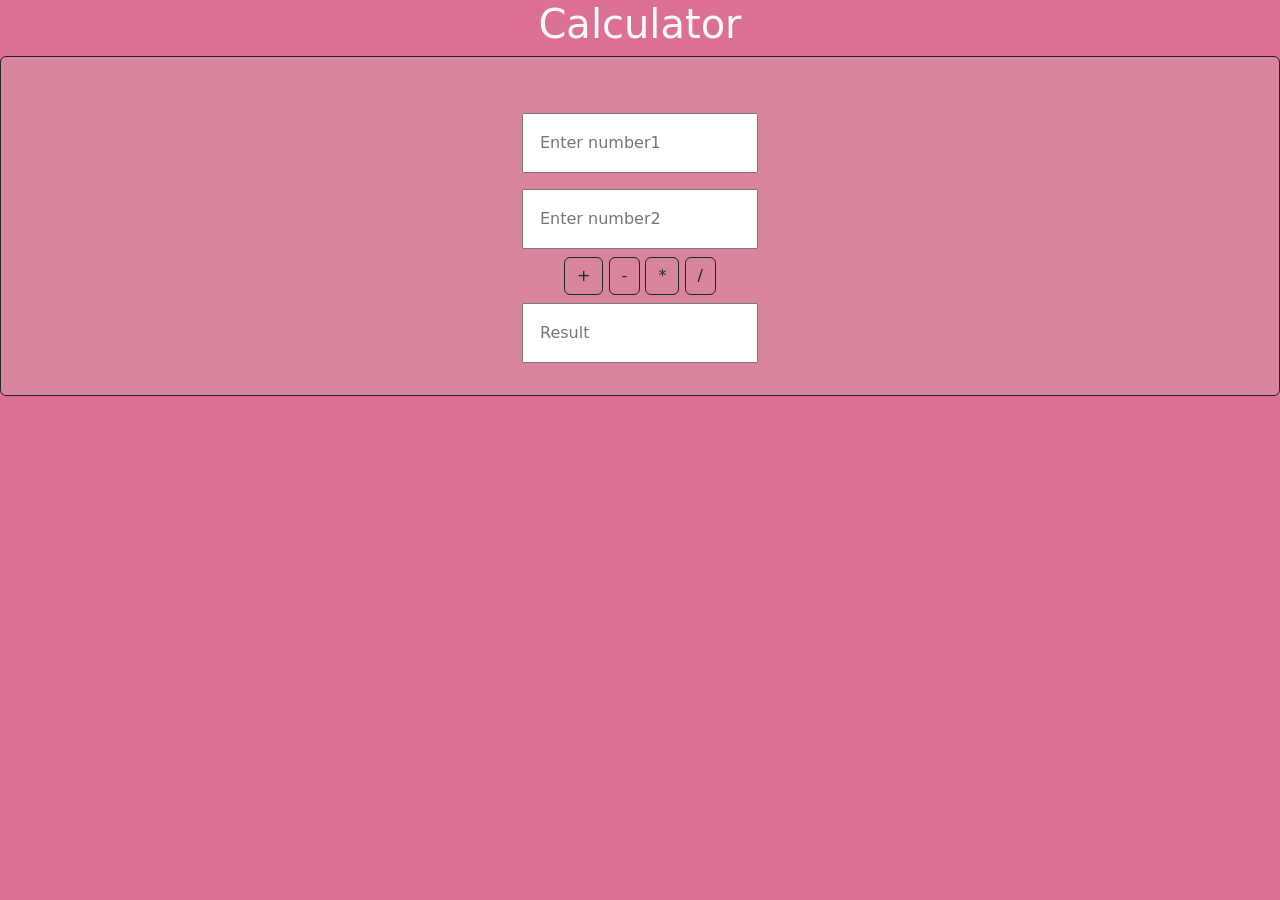
<file: Calculator/index.html>
<!DOCTYPE html>
<html lang="en">
    <head>
        <meta charset="UTF-8">
        <meta name="viewport" content="width=device-width, initial-scale=1.0">
        <title>Calculator</title>
        <link rel="stylesheet"
            href="https://cdn.jsdelivr.net/npm/bootstrap@5.3.8/dist/css/bootstrap.min.css">
    </head>
    <body style="background-color: palevioletred;">
        <h1
            class="text-center text-light">Calculator</h1>
        <div class="card card-body text-center p-4 border-dark pt-5" style="background-color: rgba(209, 159, 168, 0.421);">
            <div class="p-2">
                <input class="p-3" type="number" name="num1" id="num1"
                    placeholder="Enter number1">

            </div>

            <div class="p-2">

                <input class="p-3" type="number" name="num2" id="num2"
                    placeholder="Enter number2">
            </div>
            <div>
                <button onclick="plus()" class="btn btn-outline-dark"
                    type="submit" id="Plus">+</button>
                <button onclick="minus()" class="btn btn-outline-dark"
                    type="submit" id="sub">-</button>
                <button onclick="multi()" class="btn btn-outline-dark"
                    type="submit" id="mul">*</button>
                <button onclick="Division()"
                    class="btn btn-outline-dark" type="submit"
                    id="div">/</button>
            </div>
            <div class="p-2">

                <input class="p-3" type="number" name="output" id="output"
                    placeholder="Result">
            </div>
        </div>

        <script>
            
            
            
            
            
            function plus() {
                let num1 = parseFloat(document.getElementById("num1").value);
                let num2 = parseFloat(document.getElementById("num2").value);
                console.log(num1);
                console.log(num2);
                console.log(num1+num2);
                document.getElementById('output').value = num1 + num2;
            }

            function minus() {
                let num1 = parseFloat(document.getElementById("num1").value);
                let num2 = parseFloat(document.getElementById("num2").value);
                console.log(num1);
                console.log(num2);
                console.log(num1-num2);
                document.getElementById('output').value = num1 - num2;
            }
            function multi() {
                let num1 = parseFloat(document.getElementById("num1").value);
                let num2 = parseFloat(document.getElementById("num2").value);
                console.log(num1);
                console.log(num2);
                console.log(num1*num2);
                document.getElementById('output').value = num1 * num2;
            }
            function Division() {
                let num1 = parseFloat(document.getElementById("num1").value);
                let num2 = parseFloat(document.getElementById("num2").value);
                console.log(num1);
                console.log(num2);
                console.log(num1/num2);
                document.getElementById('output').value = num1 / num2;  
            }
            
        </script>
    </body>
</html>
</file>
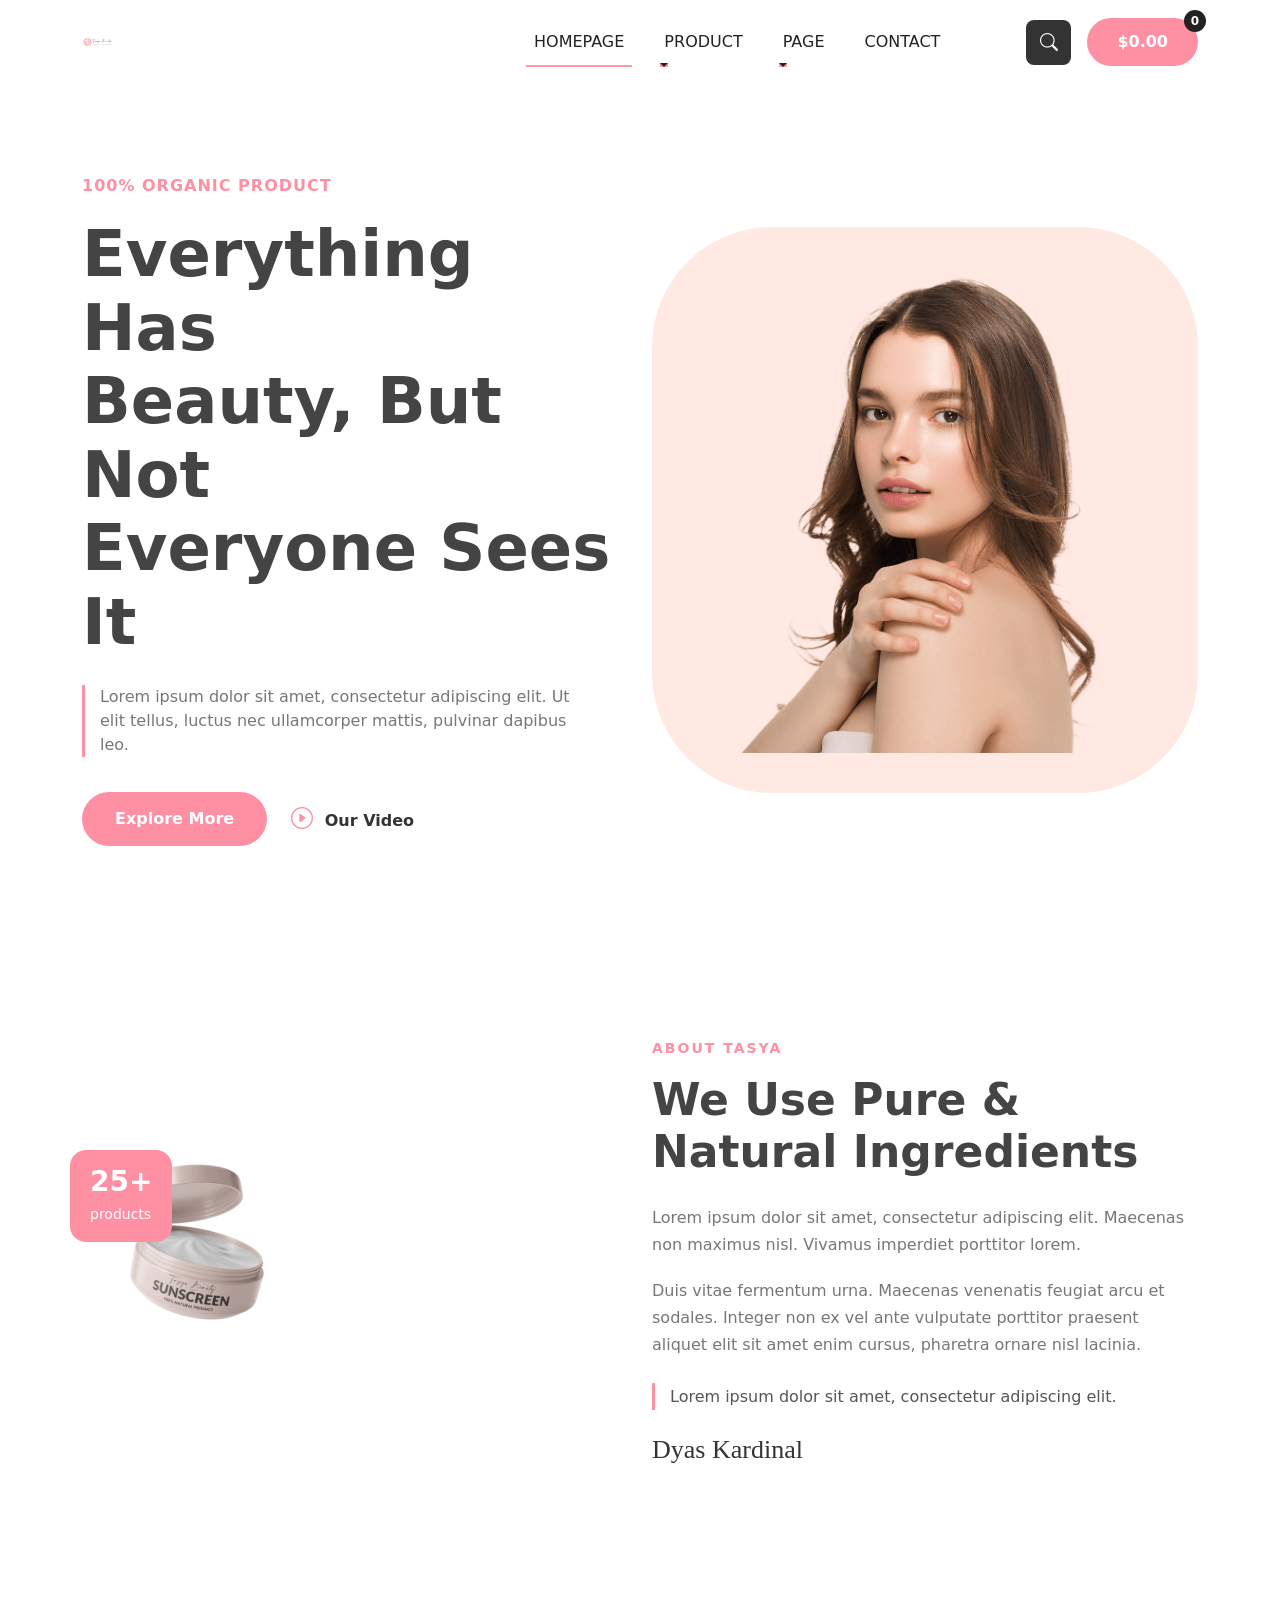
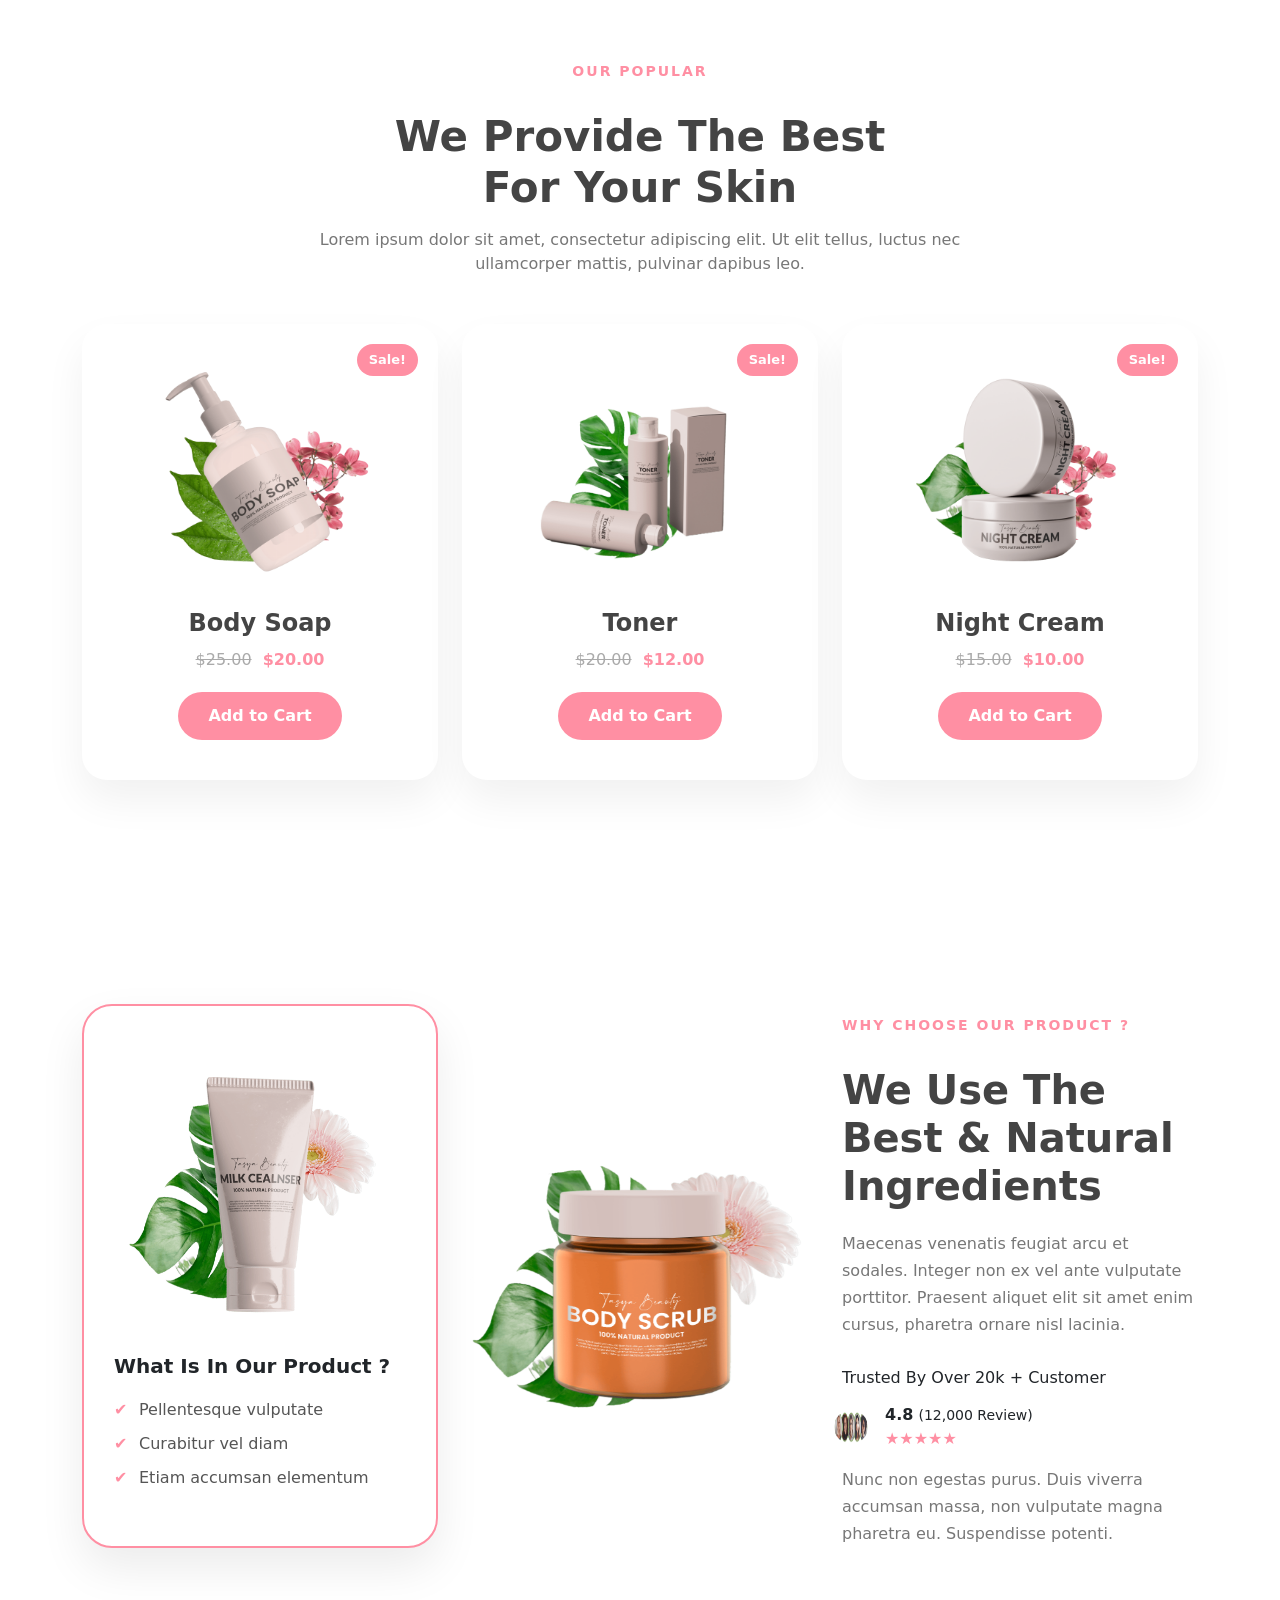
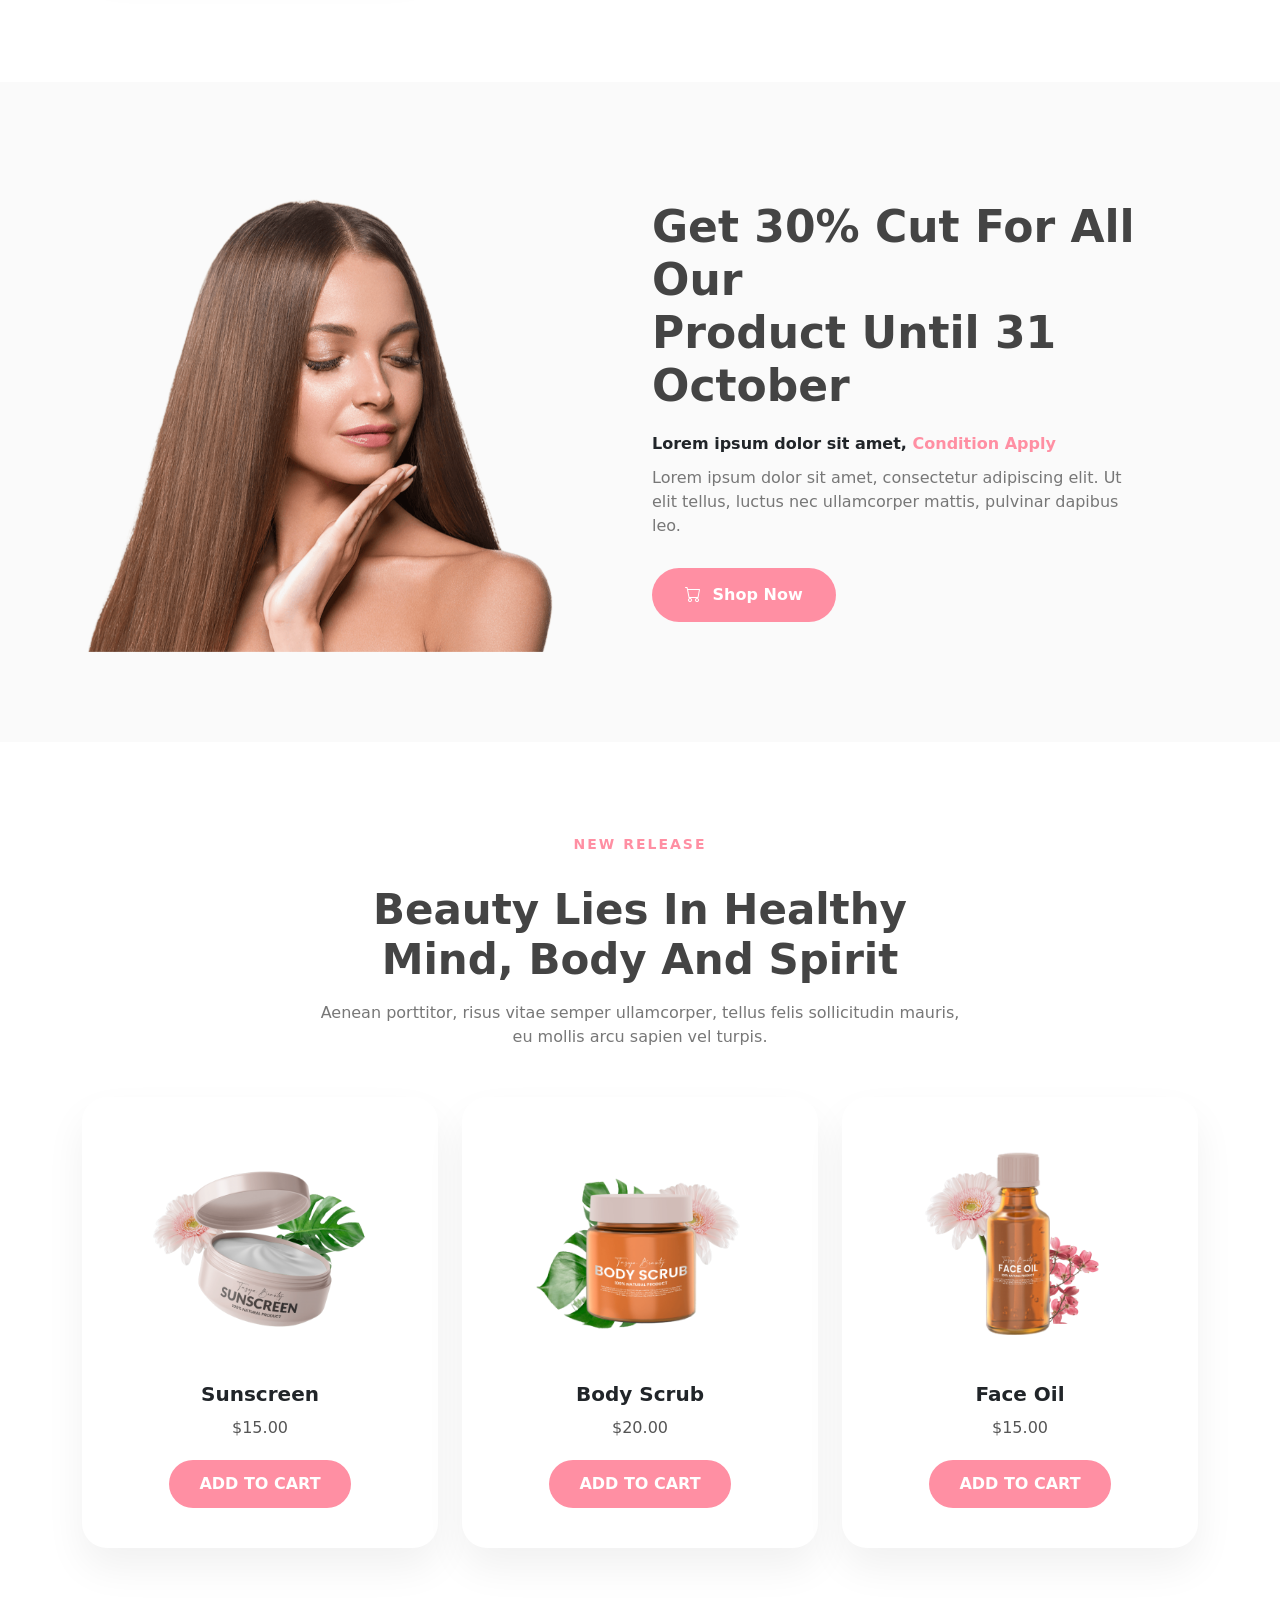
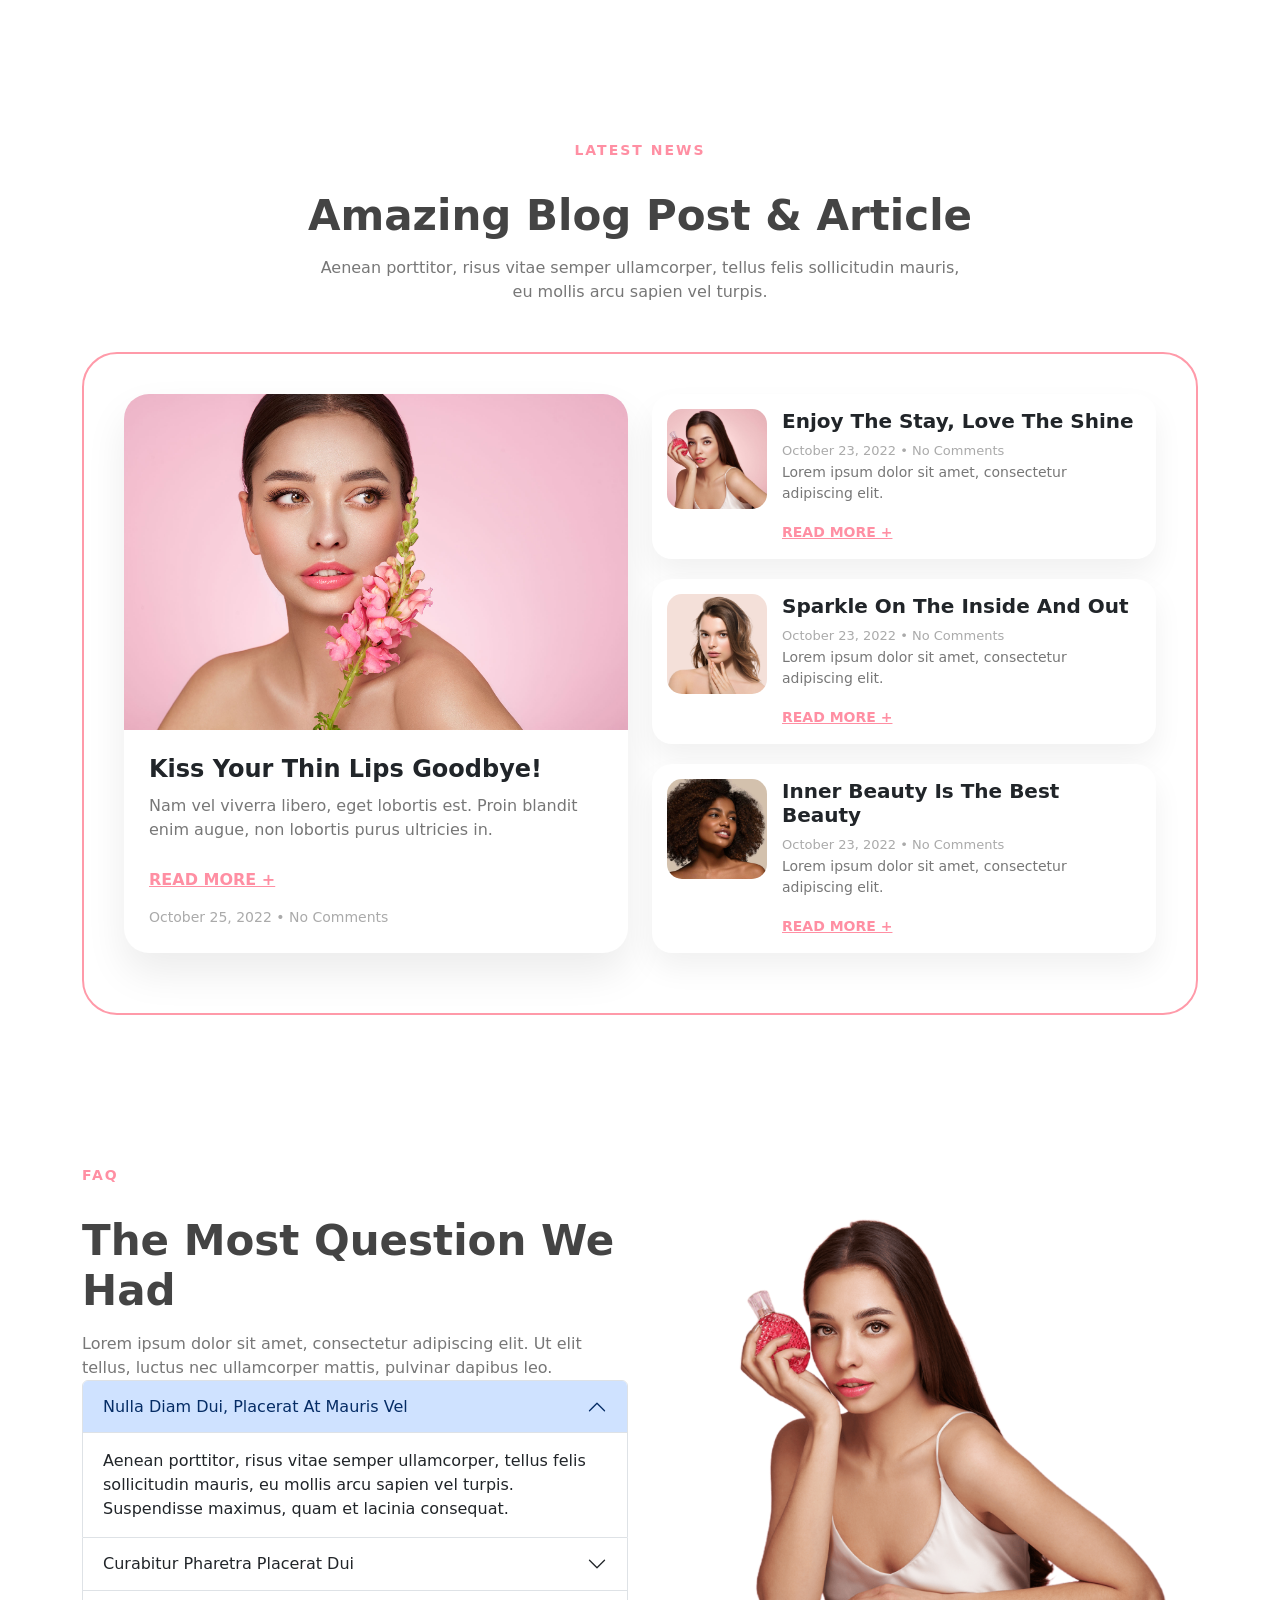
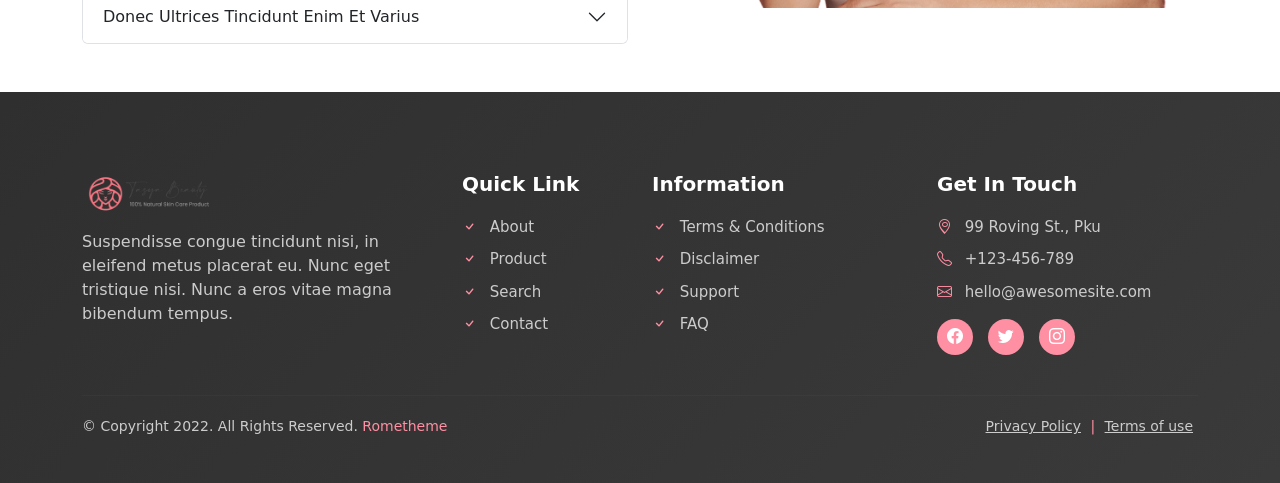
<file: SkinCare_project/index.html>
<!DOCTYPE html>
<html lang="en">
    <head>
        <meta charset="UTF-8">
        <title>Navbar</title>

        <link
            href="https://cdn.jsdelivr.net/npm/bootstrap@5.3.2/dist/css/bootstrap.min.css"
            rel="stylesheet">

        <link
            href="https://cdn.jsdelivr.net/npm/bootstrap-icons/font/bootstrap-icons.css"
            rel="stylesheet">

        <link rel="stylesheet" href="./assests/CSS/style.css">
    </head>

    <body>

        <nav class="navbar navbar-expand-lg custom-navbar">
            <div class="container">

               
                <a class="navbar-brand d-flex align-items-center" href="#">
                    <img src="./assests/Images/logo.png" alt="Logo"
                        class="logo">
                    <!-- <span class="brand-text ms-2">Tayra Beauty</span> -->
                </a>

                
                <button class="navbar-toggler" type="button"
                    data-bs-toggle="collapse" data-bs-target="#navbarNav">
                    <span class="navbar-toggler-icon"></span>
                </button>

                
                <div class="collapse navbar-collapse justify-content-center"
                    id="navbarNav">
                    <ul class="navbar-nav gap-4">
                        <li class="nav-item"><a class="nav-link active"
                                href="#">Homepage</a></li>
                        <li class="nav-item dropdown">
                            <a class="nav-link dropdown-toggle" href="#"
                                data-bs-toggle="dropdown">Product</a>
                            <ul class="dropdown-menu">
                                <li><a class="dropdown-item" href="product.html">PRODUCT
                                        </a></li>
                                <li><a class="dropdown-item" href="#">SINGLE PRODUCT
                                        </a></li>
                            </ul>
                        </li>
                        <li class="nav-item dropdown">
                            <a class="nav-link dropdown-toggle" href="#"
                                data-bs-toggle="dropdown">Page</a>
                            <ul class="dropdown-menu">
                                <li><a class="dropdown-item"
                                        href="#">About</a></li>
                                        <li><a class="dropdown-item"
                                        href="#">FAQ</a></li>
                                <li><a class="dropdown-item"
                                        href="#">Blog</a></li>
                                        <li><a class="dropdown-item"
                                        href="#">SINGLE POST</a></li>
                                        <li><a class="dropdown-item"
                                        href="#">404</a></li>
                            </ul>
                        </li>
                        <li class="nav-item"><a class="nav-link"
                                href="#">Contact</a></li>
                    </ul>
                </div>

               
                <div class="d-flex align-items-center gap-3">
                    <button class="icon-btn">
                        <i class="bi bi-search"></i>
                    </button>
                    <button class="cart-btn">
                        $0.00
                        <span class="cart-count">0</span>
                    </button>
                </div>

            </div>
        </nav>

        <section class="hero-section">
            <div class="container">
                <div class="row align-items-center">

                    
                    <div class="col-lg-6 hero-content">
                        <span class="organic-tag">100% ORGANIC PRODUCT</span>

                        <h1 class="hero-title">
                            Everything Has<br>
                            Beauty, But Not<br>
                            Everyone Sees<br>
                            It
                        </h1>

                        <p class="hero-text">
                            Lorem ipsum dolor sit amet, consectetur adipiscing
                            elit. Ut elit tellus,
                            luctus nec ullamcorper mattis, pulvinar dapibus leo.
                        </p>

                        <div
                            class="hero-buttons d-flex align-items-center gap-4">
                            <a href="#" class="btn explore-btn">Explore More</a>
                            <a href="#" class="video-link">
                                <i class="bi bi-play-circle"></i> Our Video
                            </a>
                        </div>
                    </div>

                    
                    <div class="col-lg-6 text-center hero-image">
                        <div class="image-bg">
                            <img
                                src="./assests/Images/young-girl-with-care-beautiful-healthy-clean-skin-2022-01-28-11-47-22-utc.png" loading="lazy"
                                alt="Beauty Model" class="img-fluid">
                        </div>
                    </div>

                </div>
            </div>
        </section>

        <section class="about-section">
            <div class="container">
                <div class="row align-items-center">

                    
                    <div class="col-lg-6 about-image">
                        <span
                            class="badge-box">25+<br><small>products</small></span>
                        <img src="./assests/Images/PrdSunscreenfront.png"
                            alt="Product" class="img-fluid product-img">
                    </div>

                    
                    <div class="col-lg-6 about-content">
                        <span class="section-tag">ABOUT TASYA</span>

                        <h2 class="about-title">
                            We Use Pure & Natural Ingredients
                        </h2>

                        <p>
                            Lorem ipsum dolor sit amet, consectetur adipiscing
                            elit. Maecenas non
                            maximus nisl. Vivamus imperdiet porttitor lorem.
                        </p>

                        <p>
                            Duis vitae fermentum urna. Maecenas venenatis
                            feugiat arcu et sodales.
                            Integer non ex vel ante vulputate porttitor praesent
                            aliquet elit sit
                            amet enim cursus, pharetra ornare nisl lacinia.
                        </p>

                        <div class="quote-box">
                            <span></span>
                            <p>Lorem ipsum dolor sit amet, consectetur
                                adipiscing elit.</p>
                        </div>

                        <div class="signature">Dyas Kardinal</div>
                    </div>

                </div>
            </div>
        </section>

        <section class="product-section">
            <div class="container text-center">

                <span class="section-tag">OUR POPULAR</span>
                <h2 class="section-title">We Provide The Best<br>For Your
                    Skin</h2>
                <p class="section-desc">
                    Lorem ipsum dolor sit amet, consectetur adipiscing elit. Ut
                    elit tellus,
                    luctus nec ullamcorper mattis, pulvinar dapibus leo.
                </p>

                <div class="row mt-5">

                   
                    <div class="col-lg-4 col-md-6 mb-4">
                        <div class="product-card">
                            <span class="sale-badge">Sale!</span>
                            <img src="./assests/Images/product1.png"
                                alt="Body Soap"
                                class="product-img">
                            <h4>Body Soap</h4>
                            <p class="price">
                                <del>$25.00</del> <span>$20.00</span>
                            </p>
                            <a href="#" class="btn cart-btn">Add to Cart</a>
                        </div>
                    </div>

                   
                    <div class="col-lg-4 col-md-6 mb-4">
                        <div class="product-card">
                            <span class="sale-badge">Sale!</span>
                            <img src="./assests/Images/product2.png" alt="Toner"
                                class="product-img">
                            <h4>Toner</h4>
                            <p class="price">
                                <del>$20.00</del> <span>$12.00</span>
                            </p>
                            <a href="#" class="btn cart-btn">Add to Cart</a>
                        </div>
                    </div>

                  
                    <div class="col-lg-4 col-md-6 mb-4">
                        <div class="product-card">
                            <span class="sale-badge">Sale!</span>
                            <img src="./assests/Images/product3.png"
                                alt="Night Cream"
                                class="product-img">
                            <h4>Night Cream</h4>
                            <p class="price">
                                <del>$15.00</del> <span>$10.00</span>
                            </p>
                            <a href="#" class="btn cart-btn">Add to Cart</a>
                        </div>
                    </div>

                </div>
            </div>
        </section>

        <section class="choose-section">
            <div class="container">
                <div class="row align-items-center">

                    <!-- Left Card -->
                    <div class="col-lg-4 mb-4 choose-card">
                        <div class="ingredient-card">
                            <img src="./assests/Images/PrdMilk-Cleanser.png"
                                alt="Milk Cleanser" class="img-fluid mb-3">

                            <h5>What Is In Our Product ?</h5>

                            <ul class="ingredient-list">
                                <li>Pellentesque vulputate</li>
                                <li>Curabitur vel diam</li>
                                <li>Etiam accumsan elementum</li>
                            </ul>
                        </div>
                    </div>

                    <!-- Middle Product -->
                    <div class="col-lg-4 text-center mb-4 product-center">
                        <img src="./assests/Images/PrdBody-Scrub.png"
                            alt="Body Scrub" class="img-fluid main-product">
                    </div>

                    <!-- Right Content -->
                    <div class="col-lg-4 choose-content">
                        <span class="section-tag">WHY CHOOSE OUR PRODUCT
                            ?</span>

                        <h2 class="choose-title">
                            We Use The Best & Natural Ingredients
                        </h2>

                        <p>
                            Maecenas venenatis feugiat arcu et sodales. Integer
                            non ex vel ante
                            vulputate porttitor. Praesent aliquet elit sit amet
                            enim cursus,
                            pharetra ornare nisl lacinia.
                        </p>

                        <div class="trust-box">
                            <h6>Trusted By Over 20k + Customer</h6>

                            <div class="trust-row">
                                <div class="avatars">
                                    <img src="./assests/Images/Costumer1.png">
                                    <!-- <img src="user2.jpg">
              <img src="user3.jpg">
              <img src="user4.jpg">
              <img src="user5.jpg"> -->
                                </div>

                                <div class="rating">
                                    <span>4.8</span>
                                    <small>(12,000 Review)</small>
                                    <div class="stars">★★★★★</div>
                                </div>
                            </div>

                            <p class="trust-text">
                                Nunc non egestas purus. Duis viverra accumsan
                                massa, non vulputate
                                magna pharetra eu. Suspendisse potenti.
                            </p>
                        </div>

                    </div>

                </div>
            </div>
        </section>

        <section class="offer-section">
            <div class="container">
                <div class="row align-items-center">

                   
                    <div class="col-lg-6 offer-image">
                        <img src="./assests/Images/offer_sec-model.png"
                            alt="Offer Model" class="img-fluid">
                    </div>

                
                    <div class="col-lg-6 offer-content">
                        <h2 class="offer-title">
                            Get 30% Cut For All Our<br>
                            Product Until 31 October
                        </h2>

                        <p class="offer-note">
                            Lorem ipsum dolor sit amet, <span>Condition
                                Apply</span>
                        </p>

                        <p class="offer-text">
                            Lorem ipsum dolor sit amet, consectetur adipiscing
                            elit. Ut elit tellus,
                            luctus nec ullamcorper mattis, pulvinar dapibus leo.
                        </p>

                        <a href="#" class="btn offer-btn">
                            <i class="bi bi-cart"></i> Shop Now
                        </a>
                    </div>

                </div>
            </div>
        </section>

        <section class="product-section">
            <div class="container">

              
                <div class="text-center mb-5">
                    <span class="section-tag">NEW RELEASE</span>
                    <h2 class="section-title">
                        Beauty Lies In Healthy<br>
                        Mind, Body And Spirit
                    </h2>
                    <p class="section-desc">
                        Aenean porttitor, risus vitae semper ullamcorper, tellus
                        felis sollicitudin mauris,
                        eu mollis arcu sapien vel turpis.
                    </p>
                </div>

               
                <div class="row justify-content-center g-4">

                   
                    <div class="col-lg-4 col-md-6">
                        <div class="product-card">
                            <img src="./assests/Images/PrdSunscreen-300x300.png"
                                class="img-fluid product-img" alt>
                            <h5>Sunscreen</h5>
                            <p class="price">$15.00</p>
                            <a href="#" class="btn cart-btn">ADD TO CART</a>
                        </div>
                    </div>

                    <div class="col-lg-4 col-md-6">
                        <div class="product-card">
                            <img src="./assests/Images/PrdBody-Scrub (1).png"
                                class="img-fluid product-img" alt>
                            <h5>Body Scrub</h5>
                            <p class="price">$20.00</p>
                            <a href="#" class="btn cart-btn">ADD TO CART</a>
                        </div>
                    </div>

                    <div class="col-lg-4 col-md-6">
                        <div class="product-card">
                            <img src="./assests/Images/PrdFace-Oil-300x300.png"
                                class="img-fluid product-img" alt>

                            <h5>Face Oil</h5>
                            <p class="price">$15.00</p>
                            <a href="#" class="btn cart-btn">ADD TO CART</a>
                        </div>
                    </div>

                </div>
            </div>
        </section>

        <section class="blog-section">
            <div class="container">

               
                <div class="text-center mb-5">
                    <span class="section-tag">LATEST NEWS</span>
                    <h2 class="section-title">Amazing Blog Post & Article</h2>
                    <p class="section-desc">
                        Aenean porttitor, risus vitae semper ullamcorper, tellus
                        felis sollicitudin mauris,
                        eu mollis arcu sapien vel turpis.
                    </p>
                </div>

                
                <div class="blog-wrapper">

                    <div class="row g-4 align-items-stretch">

                       
                        <div class="col-lg-6">
                            <div class="main-blog">
                                <img src="./assests/Images/news_sec_model1.jpg"
                                    class="img-fluid" alt>
                                <div class="blog-content">
                                    <h4>Kiss Your Thin Lips Goodbye!</h4>
                                    <p>
                                        Nam vel viverra libero, eget lobortis
                                        est. Proin blandit enim augue,
                                        non lobortis purus ultricies in.
                                    </p>
                                    <a href="#">READ MORE +</a>
                                    <div class="blog-meta">
                                        October 25, 2022 • No Comments
                                    </div>
                                </div>
                            </div>
                        </div>

                     
                        <div class="col-lg-6">

                            <div class="side-blog">
                                <img src="./assests/Images/news_sec_model2.jpg"
                                    alt>
                                <div>
                                    <h5>Enjoy The Stay, Love The Shine</h5>
                                    <span>October 23, 2022 • No Comments</span>
                                    <p>Lorem ipsum dolor sit amet, consectetur
                                        adipiscing elit.</p>
                                    <a href="#">READ MORE +</a>
                                </div>
                            </div>

                            <div class="side-blog">
                                <img src="./assests/Images/news_sec_model3.jpg"
                                    alt>
                                <div>
                                    <h5>Sparkle On The Inside And Out</h5>
                                    <span>October 23, 2022 • No Comments</span>
                                    <p>Lorem ipsum dolor sit amet, consectetur
                                        adipiscing elit.</p>
                                    <a href="#">READ MORE +</a>
                                </div>
                            </div>

                            <div class="side-blog">
                                <img src="./assests/Images/news_sec_model4.jpg" loading="lazy"
                                    alt>
                                <div>
                                    <h5>Inner Beauty Is The Best Beauty</h5>
                                    <span>October 23, 2022 • No Comments</span>
                                    <p>Lorem ipsum dolor sit amet, consectetur
                                        adipiscing elit.</p>
                                    <a href="#">READ MORE +</a>
                                </div>
                            </div>

                        </div>

                    </div>

                </div>
            </div>
        </section>

        <section class="faq-section p-5">
            <div class="container">
                <div class="row align-items-center">

                  
                    <div class="col-lg-6">
                        <span class="section-tag">FAQ</span>
                        <h2 class="section-title">The Most Question We Had</h2>
                        <p class="section-desc">
                            Lorem ipsum dolor sit amet, consectetur adipiscing
                            elit. Ut elit tellus,
                            luctus nec ullamcorper mattis, pulvinar dapibus leo.
                        </p>

                      
                        <div class="accordion faq-accordion" id="faqAccordion">

                            <div class="accordion-item">
                                <h2 class="accordion-header">
                                    <button class="accordion-button"
                                        type="button"
                                        data-bs-toggle="collapse"
                                        data-bs-target="#faq1">
                                        Nulla Diam Dui, Placerat At Mauris Vel
                                    </button>
                                </h2>
                                <div id="faq1"
                                    class="accordion-collapse collapse show">
                                    <div class="accordion-body">
                                        Aenean porttitor, risus vitae semper
                                        ullamcorper, tellus felis
                                        sollicitudin mauris, eu mollis arcu
                                        sapien vel turpis.
                                        Suspendisse maximus, quam et lacinia
                                        consequat.
                                    </div>
                                </div>
                            </div>

                            <div class="accordion-item">
                                <h2 class="accordion-header">
                                    <button class="accordion-button collapsed"
                                        type="button"
                                        data-bs-toggle="collapse"
                                        data-bs-target="#faq2">
                                        Curabitur Pharetra Placerat Dui
                                    </button>
                                </h2>
                                <div id="faq2"
                                    class="accordion-collapse collapse">
                                    <div class="accordion-body">
                                        Suspendisse maximus, quam et lacinia
                                        consequat, sapien turpis
                                        accumsan tellus, non efficitur sem dui
                                        sit amet sem.
                                    </div>
                                </div>
                            </div>

                            <div class="accordion-item">
                                <h2 class="accordion-header">
                                    <button class="accordion-button collapsed"
                                        type="button"
                                        data-bs-toggle="collapse"
                                        data-bs-target="#faq3">
                                        Donec Ultrices Tincidunt Enim Et Varius
                                    </button>
                                </h2>
                                <div id="faq3"
                                    class="accordion-collapse collapse">
                                    <div class="accordion-body">
                                        Phasellus lobortis lacus non sapien
                                        efficitur, sed gravida
                                        sapien facilisis.
                                    </div>
                                </div>
                            </div>

                        </div>
                    </div>

                 
                    <div class="col-lg-6 text-center mt-5 mt-lg-0">
                        <div class="faq-image">
                            <img src="./assests/Images/faq_model.png"
                                alt="FAQ Model" class="img-fluid">
                        </div>
                    </div>

                </div>
            </div>
        </section>

        <footer class="footer">
            <div class="container">
                <div class="row gy-4">

                 
                    <div class="col-lg-4 col-md-6">
                        <div class="footer-brand">
                            <img src="./assests/Images/logo.png" alt="Tasya Beauty"
                                class="footer-logo">
                            <p>
                                Suspendisse congue tincidunt nisi, in eleifend
                                metus placerat eu.
                                Nunc eget tristique nisi. Nunc a eros vitae
                                magna bibendum tempus.
                            </p>
                        </div>
                    </div>

                   
                    <div class="col-lg-2 col-md-6">
                        <h5 class="footer-title">Quick Link</h5>
                        <ul class="footer-list">
                            <li><i class="bi bi-check"></i> About</li>
                            <li><i class="bi bi-check"></i> Product</li>
                            <li><i class="bi bi-check"></i> Search</li>
                            <li><i class="bi bi-check"></i> Contact</li>
                        </ul>
                    </div>

                  
                    <div class="col-lg-3 col-md-6">
                        <h5 class="footer-title">Information</h5>
                        <ul class="footer-list">
                            <li><i class="bi bi-check"></i> Terms &
                                Conditions</li>
                            <li><i class="bi bi-check"></i> Disclaimer</li>
                            <li><i class="bi bi-check"></i> Support</li>
                            <li><i class="bi bi-check"></i> FAQ</li>
                        </ul>
                    </div>

                    
                    <div class="col-lg-3 col-md-6">
                        <h5 class="footer-title">Get In Touch</h5>
                        <ul class="footer-contact">
                            <li><i class="bi bi-geo-alt"></i> 99 Roving St.,
                                Pku</li>
                            <li><i class="bi bi-telephone"></i>
                                +123-456-789</li>
                            <li><i class="bi bi-envelope"></i>
                                hello@awesomesite.com</li>
                        </ul>

                        <div class="footer-social">
                            <a href="#"><i class="bi bi-facebook"></i></a>
                            <a href="#"><i class="bi bi-twitter"></i></a>
                            <a href="#"><i class="bi bi-instagram"></i></a>
                        </div>
                    </div>

                </div>

                <hr>

                <div class="footer-bottom">
                    <p>© Copyright 2022. All Rights Reserved.
                        <span>Rometheme</span></p>
                    <div class="footer-policy">
                        <a href="#">Privacy Policy</a>
                        <span>|</span>
                        <a href="#">Terms of use</a>
                    </div>
                </div>
            </div>
        </footer>

        <script
            src="https://cdn.jsdelivr.net/npm/bootstrap@5.3.8/dist/js/bootstrap.bundle.min.js"></script>
    </body>
</html>
</file>
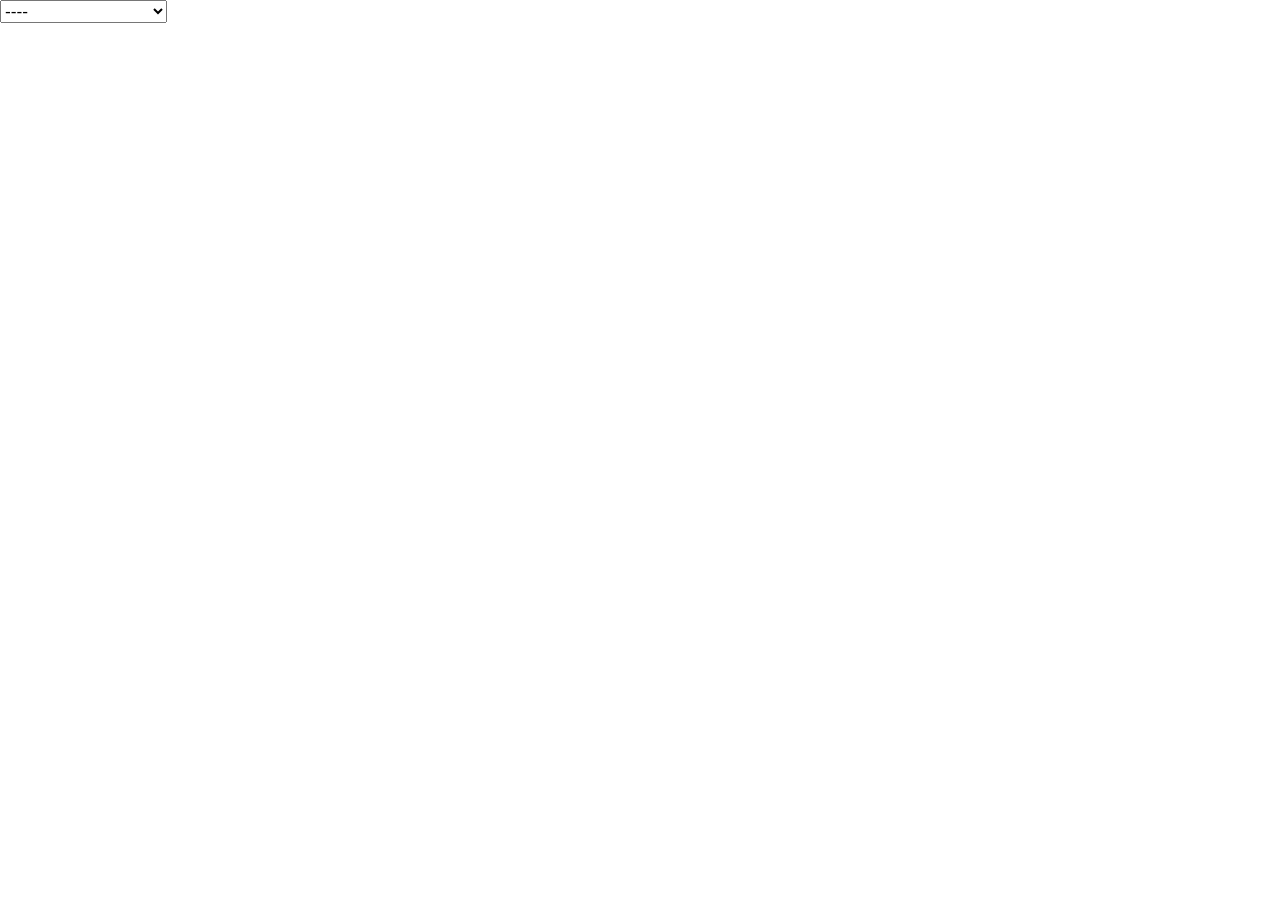
<file: product.html>
<!DOCTYPE html>
<html lang="en">
  <head>
    <meta charset="UTF-8" />
    <meta name="viewport" content="width=device-width, initial-scale=1.0" />
    <title>Promise</title>

    <!-- Bootstrap  -->
    <link
      href="https://cdn.jsdelivr.net/npm/bootstrap@5.3.8/dist/css/bootstrap.min.css"
      rel="stylesheet"
      integrity="sha384-sRIl4kxILFvY47J16cr9ZwB07vP4J8+LH7qKQnuqkuIAvNWLzeN8tE5YBujZqJLB"
      crossorigin="anonymous"
    />
  </head>
  <body>
    <select name="product" id="product" onclick="change()">
      <option value="null">----</option>
      <option value="men's clothing">Men's clothing</option>
      <option value="jewelery">Jwellery</option>
      <option value="electronics">Electronics</option>
      <option value="women's clothing">Women's Clothing</option>
    </select>

    <div id="box"></div>

    <script>
      //   let myPromise = new Promise((resolve, reject) => {
      //     let success = true;

      //     if (success) {
      //       resolve("Operation successful!");
      //     } else {
      //       reject("Something went wrong.");
      //     }
      //   });

      //   console.log(myPromise);

      //   // Consuming the promise
      //   myPromise
      //     .then((result) => console.log(result)) // if resolved
      //     .catch((error) => console.log(error)) // if rejected
      //     .finally(() => console.log("Done")); // always runs

      //   const myPromise = new Promise((resolve, reject) => {
      //     // Simulate an asynchronous operation
      //     setTimeout(() => {
      //       const success = true; // or false for rejection
      //       if (success) {
      //         resolve("Data fetched successfully!"); // Fulfill the promise
      //       } else {
      //         reject("Error fetching data."); // Reject the promise
      //       }
      //     }, 2000);
      //   });

      //   myPromise
      //     .then((data) => {
      //       console.log("Success:", data); // Executed if the promise is fulfilled
      //     })
      //     .catch((error) => {
      //       console.error("Error:", error); // Executed if the promise is rejected
      //     })
      //     .finally(() => {
      //       console.log("Promise settled (either fulfilled or rejected)."); // Always executed
      //     });

      fetch("https://fakestoreapi.com/products")
        .then((response) => response.json())
        // .catch(err => console.log(err))
        .then((data) => {
          console.log(data);
          data.forEach((product) => {
            box.innerHTML += `<div class="card" style="width: 18rem;">
                                        <img src=${product.image} class="card-img-top" alt="...">
                                        <div class="card-body">
                                            <h5 class="card-title">${product.title}</h5>
                                            <p class="card-text">Some quick example text to build on the card title and make up the bulk of the card’s content.</p>
                                            <a href="#" class="btn btn-primary">Go somewhere</a>
                                        </div>
                                    </div>`;
          });
        });

        let product = document.getElementById('product');
        
        function change() {
          console.log(product.value);
          console.log(product);

          
        }

        product.addEventListener("change", () => {
        const category = product.value;

        if (category === "null") {
          box.innerHTML = ""; // hide all when nothing selected
        } else {
          const filtered = allProducts.filter(
            (p) => p.category === category
          );
          displayProducts(filtered);
        }
      });

        
        
    //   function showData() {

    //   }
    </script>

    <!-- BootstrapJs  -->

    <script
      src="https://cdn.jsdelivr.net/npm/bootstrap@5.3.8/dist/js/bootstrap.bundle.min.js"
      integrity="sha384-FKyoEForCGlyvwx9Hj09JcYn3nv7wiPVlz7YYwJrWVcXK/BmnVDxM+D2scQbITxI"
      crossorigin="anonymous"
    ></script>
  </body>
</html>
</file>
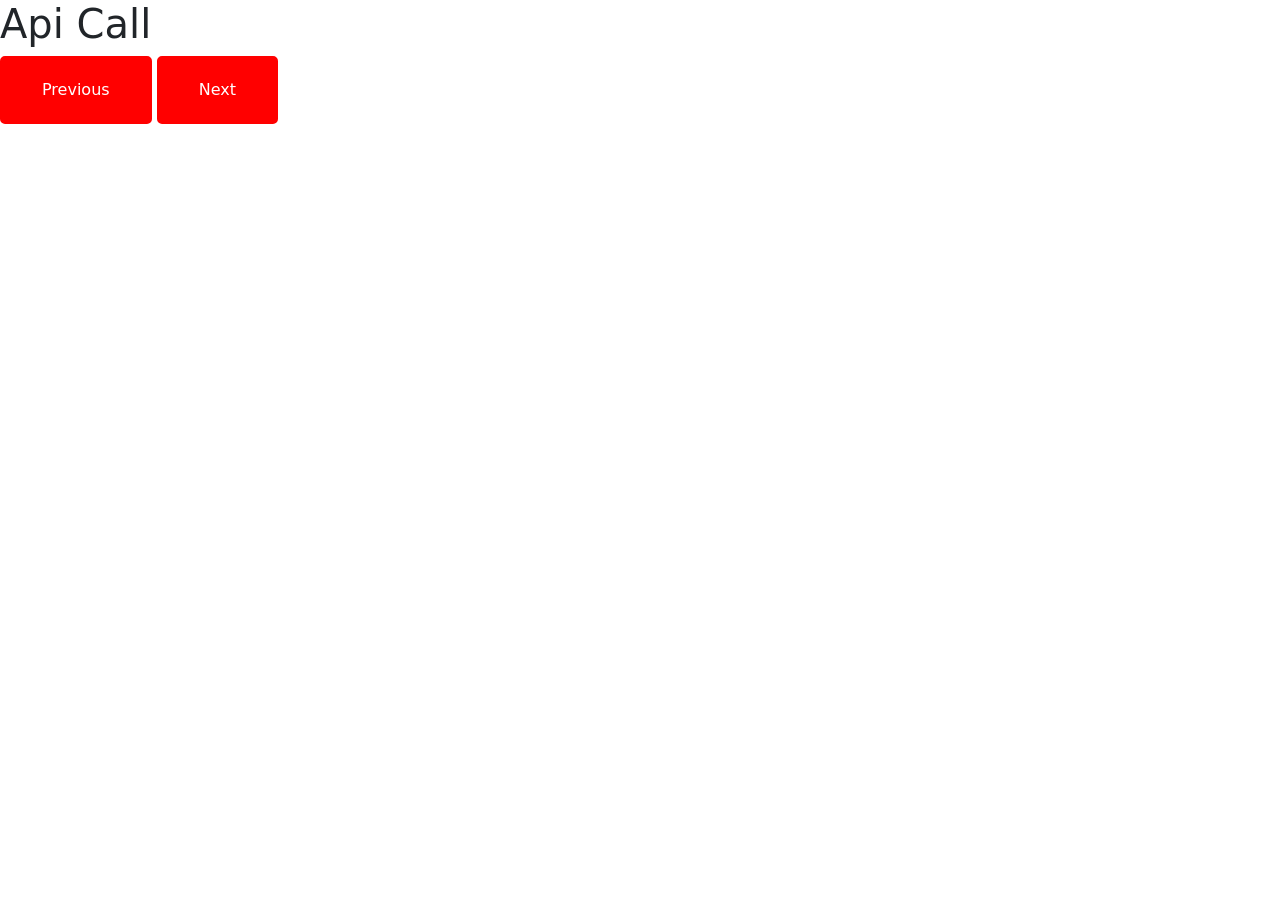
<file: promises.html>
<!DOCTYPE html>
<html lang="en">
  <head>
    <meta charset="UTF-8" />
    <meta name="viewport" content="width=device-width, initial-scale=1.0" />
    <title>APi Call</title>

    <link
      href="https://cdn.jsdelivr.net/npm/bootstrap@5.3.8/dist/css/bootstrap.min.css"
      rel="stylesheet"
      integrity="sha384-sRIl4kxILFvY47J16cr9ZwB07vP4J8+LH7qKQnuqkuIAvNWLzeN8tE5YBujZqJLB"
      crossorigin="anonymous"
    />
    <style>
      button {
        padding: 20px 40px;
        border: 2px solid red;
        background: red;
        color: white;
        border-radius: 5px;
      }
    </style>
  </head>
  <body>
    <h1>Api Call</h1>

    <div id="box"></div>
    <button id="prevBtn">Previous</button>
    <button id="nextBtn">Next</button>

    <script>
      let box = document.getElementById("box");
      let prevBtn = document.getElementById("prevBtn");
      let nextBtn = document.getElementById("nextBtn");

      let products = [];
      let currentIndex = 0;

      fetch("https://fakestoreapi.com/products")
        .then((response) => response.json())
        .then((data) => {
          products = data;
          showCard(currentIndex);
        });
      function showCard(index) {
        let product = products[index];

        box.innerHTML = `<div class="card" style="width: 18rem;">
  <img src=${product.image} class="card-img-top" alt="...">
  <div class="card-body">
    <h5 class="card-title">${product.title}</h5>
    <p class="card-text">Some quick example text to build on the card title and make up the bulk of the card’s content.</p>
    <a href="#" class="btn btn-primary">Go somewhere</a>
  </div>
</div>`;
      }
      nextBtn.addEventListener("click", () => {
        if (currentIndex < products.length - 1) {
          currentIndex++;
          showCard(currentIndex);
        }
      });
      prevBtn.addEventListener("click", () => {
        if (currentIndex > 0) {
          currentIndex--;
          showCard(currentIndex);
        }
      });
      //  a = a + 10

      //  ++
    </script>

    <script
      src="https://cdn.jsdelivr.net/npm/bootstrap@5.3.8/dist/js/bootstrap.bundle.min.js"
      integrity="sha384-FKyoEForCGlyvwx9Hj09JcYn3nv7wiPVlz7YYwJrWVcXK/BmnVDxM+D2scQbITxI"
      crossorigin="anonymous"
    ></script>
  </body>
</html>
</file>
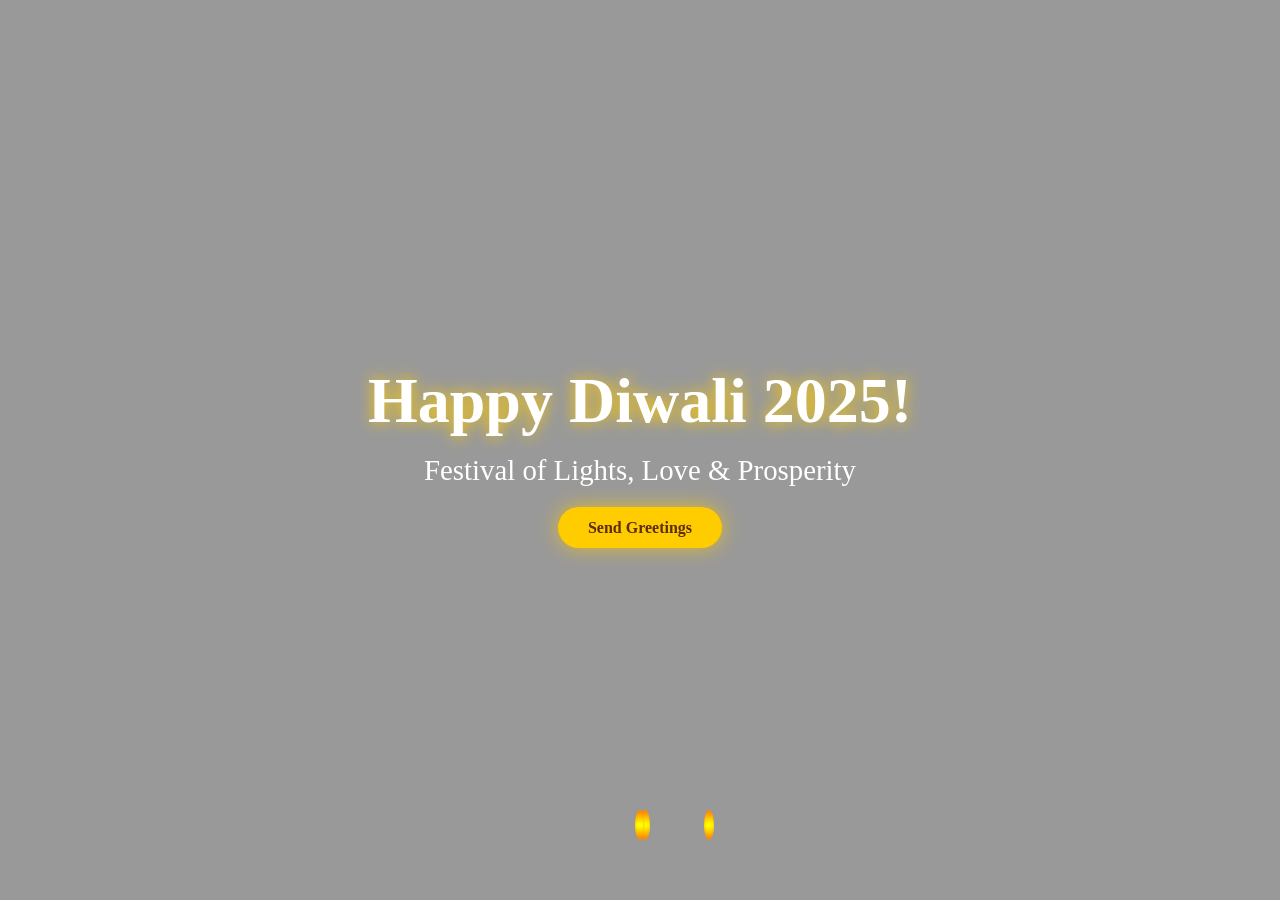
<file: text.html>
<!DOCTYPE html>
<html lang="en">
<head>
<meta charset="UTF-8">
<meta name="viewport" content="width=device-width, initial-scale=1.0">
<title>Diwali Hero Banner</title>

<style>
  /* Reset default margins */
  * {
    margin: 0;
    padding: 0;
    box-sizing: border-box;
  }

  /* Hero Section */
  .hero {
    height: 100vh;
    width: 100%;
    background: linear-gradient(135deg, #ff9a9e 0%, #fecfef 100%);
    background-image: url('https://i.ibb.co/GxvNScR/diwali-bg.jpg'); /* Optional festive background */
    background-size: cover;
    background-position: center;
    display: flex;
    flex-direction: column;
    justify-content: center;
    align-items: center;
    text-align: center;
    color: #fff;
    position: relative;
    overflow: hidden;
  }

  /* Overlay for better text contrast */
  .hero::before {
    content: "";
    position: absolute;
    inset: 0;
    background: rgba(0, 0, 0, 0.4);
  }

  /* Content inside hero */
  .hero-content {
    position: relative;
    z-index: 1;
  }

  h1 {
    font-size: 4rem;
    font-weight: 700;
    margin-bottom: 1rem;
    text-shadow: 0 0 15px #ffcc00;
  }

  h2 {
    font-size: 1.8rem;
    font-weight: 400;
    margin-bottom: 2rem;
  }

  .btn {
    background: #ffcc00;
    color: #5a2d0c;
    padding: 12px 30px;
    border-radius: 30px;
    text-decoration: none;
    font-weight: bold;
    transition: 0.3s ease;
    box-shadow: 0 0 20px rgba(255, 204, 0, 0.7);
  }

  .btn:hover {
    background: #fff176;
    box-shadow: 0 0 30px rgba(255, 255, 0, 1);
  }

  /* Diya flame animation */
  .flame {
    position: absolute;
    bottom: 60px;
    width: 10px;
    height: 30px;
    background: radial-gradient(circle, #ff0 10%, #ff8c00 80%);
    border-radius: 50% 50% 50% 50%;
    animation: flicker 0.15s infinite alternate;
  }

  @keyframes flicker {
    from {
      transform: scaleY(1);
      opacity: 0.9;
    }
    to {
      transform: scaleY(1.2);
      opacity: 0.7;
    }
  }

  /* Multiple flames */
  .flame:nth-child(1) { left: 45%; animation-delay: 0s; }
  .flame:nth-child(2) { left: 50%; animation-delay: 0.1s; }
  .flame:nth-child(3) { left: 55%; animation-delay: 0.2s; }

</style>
</head>
<body>

  <section class="hero">
    <div class="hero-content">
      <h1>Happy Diwali 2025!</h1>
      <h2>Festival of Lights, Love & Prosperity</h2>
      <a href="#" class="btn">Send Greetings</a>
    </div>

    <!-- Animated Diya Flames -->
    <div class="flame"></div>
    <div class="flame"></div>
    <div class="flame"></div>
  </section>

</body>
</html>
</file>
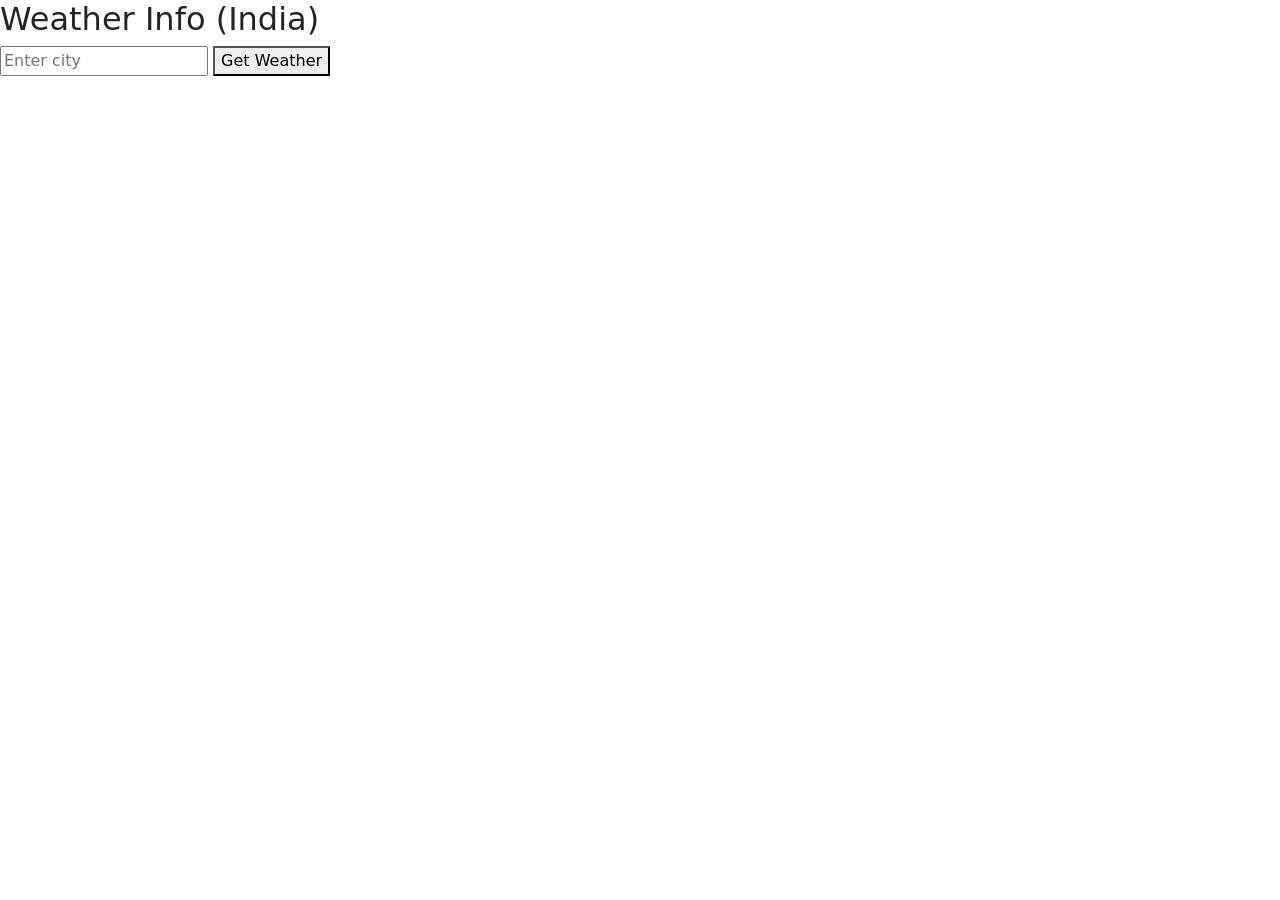
<file: wheather.html>
<!DOCTYPE html>
<html>
  <head>
    <title>Weather App</title>
    <link
      href="https://cdn.jsdelivr.net/npm/bootstrap@5.3.8/dist/css/bootstrap.min.css"
      rel="stylesheet"
      integrity="sha384-sRIl4kxILFvY47J16cr9ZwB07vP4J8+LH7qKQnuqkuIAvNWLzeN8tE5YBujZqJLB"
      crossorigin="anonymous"
    />
  </head>

  <body>
    <h2>Weather Info (India)</h2>
    <input type="text" id="city" placeholder="Enter city" />
    <button onclick="getWeather()">Get Weather</button>

    <p id="result"></p>

    <script>
      const apiKey = "09100e1928778f5154440f7507783217";

      function getWeather() {
        let city = document.getElementById("city").value.trim();

        const url = `https://api.openweathermap.org/data/2.5/weather?q=${city}&appid=${apiKey}&units=metric`;

        fetch(url)
          .then((response) => response.json())
          .then((data) => {
            console.log(data);

            if (data.cod === 200) {
              document.getElementById(
                "result"
              ).innerText = `Temperature in ${data.name}: ${data.main.temp}°C
               | Weather: ${data.weather[0].description}`;
            } else {
              document.getElementById(
                "result"
              ).innerText = `Error: ${data.message}`;
            }
          })
          .catch((error) => {
            document.getElementById("result").innerText = "Network Error!";
            console.error(error);
          });
      }
    </script>

    <script
      src="https://cdn.jsdelivr.net/npm/bootstrap@5.3.8/dist/js/bootstrap.bundle.min.js"
      integrity="sha384-FKyoEForCGlyvwx9Hj09JcYn3nv7wiPVlz7YYwJrWVcXK/BmnVDxM+D2scQbITxI"
      crossorigin="anonymous"
    ></script>
  </body>
</html>
</file>
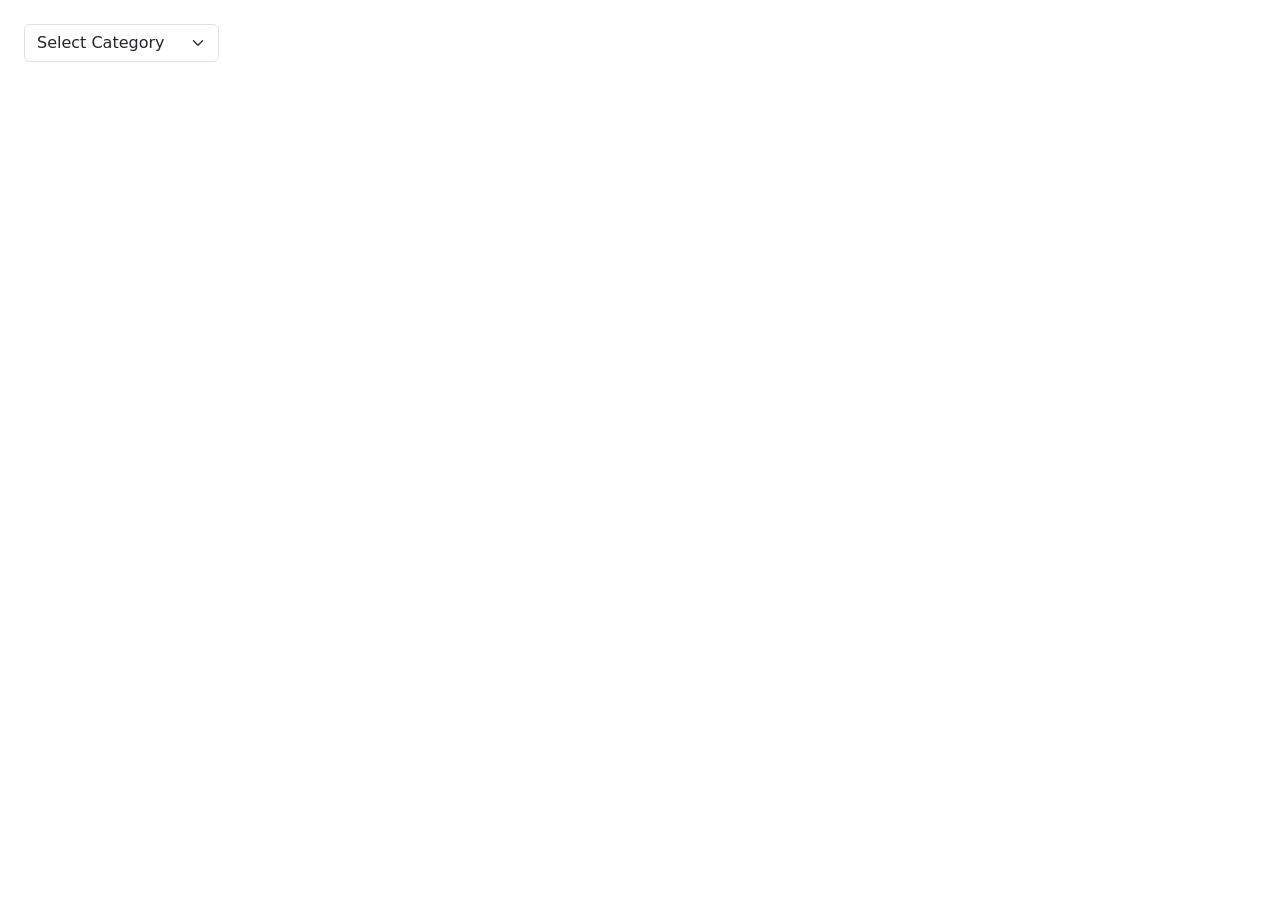
<file: Callback/callback.html>
<!DOCTYPE html>
<html lang="en">
  <head>
    <meta charset="UTF-8" />
    <meta name="viewport" content="width=device-width, initial-scale=1.0" />
    <title>Promise with Category Filter</title>

    <!-- Bootstrap CSS -->
    <link
      href="https://cdn.jsdelivr.net/npm/bootstrap@5.3.8/dist/css/bootstrap.min.css"
      rel="stylesheet"
    />
  </head>
  <body class="p-4">

    <div class="mb-3">
      <select name="product" id="product" class="form-select w-auto">
        <option value="null">Select Category</option>
        <option value="men's clothing">Men's Clothing</option>
        <option value="jewelery">Jewellery</option>
        <option value="electronics">Electronics</option>
        <option value="women's clothing">Women's Clothing</option>
      </select>
    </div>

    <div id="box" class="d-flex flex-wrap gap-3"></div>

    <script>
      const box = document.getElementById("box");
      const productSelect = document.getElementById("product");
      let allProducts = [];

      // Fetch all products initially (but don’t display)
      fetch("https://fakestoreapi.com/products")
        .then((response) => response.json())
        .then((data) => {
          allProducts = data;
          console.log("Products loaded");
        })
        .catch((err) => console.log("Error:", err));

      // Display products dynamically
      function displayProducts(products) {
        box.innerHTML = ""; // clear previous
        if (products.length === 0) {
          box.innerHTML = `<p>No products found for this category.</p>`;
          return;
        }

        products.forEach((product) => {
          box.innerHTML += `
            <div class="card" style="width: 18rem;">
              <img src="${product.image}" class="card-img-top" alt="Product image">
              <div class="card-body">
                <h5 class="card-title">${product.title}</h5>
                <p class="card-text">$${product.price}</p>
                <a href="#" class="btn btn-primary">View</a>
              </div>
            </div>`;
        });
      }

      // Handle category change
      productSelect.addEventListener("change", () => {
        const category = productSelect.value;

        if (category === "null") {
          box.innerHTML = ""; // hide all when nothing selected
        } else {
          const filtered = allProducts.filter(
            (p) => p.category === category
          );
          displayProducts(filtered);
        }
      });
    </script>

    <!-- Bootstrap JS -->
    <script
      src="https://cdn.jsdelivr.net/npm/bootstrap@5.3.8/dist/js/bootstrap.bundle.min.js"
    ></script>
  </body>
</html>
</file>
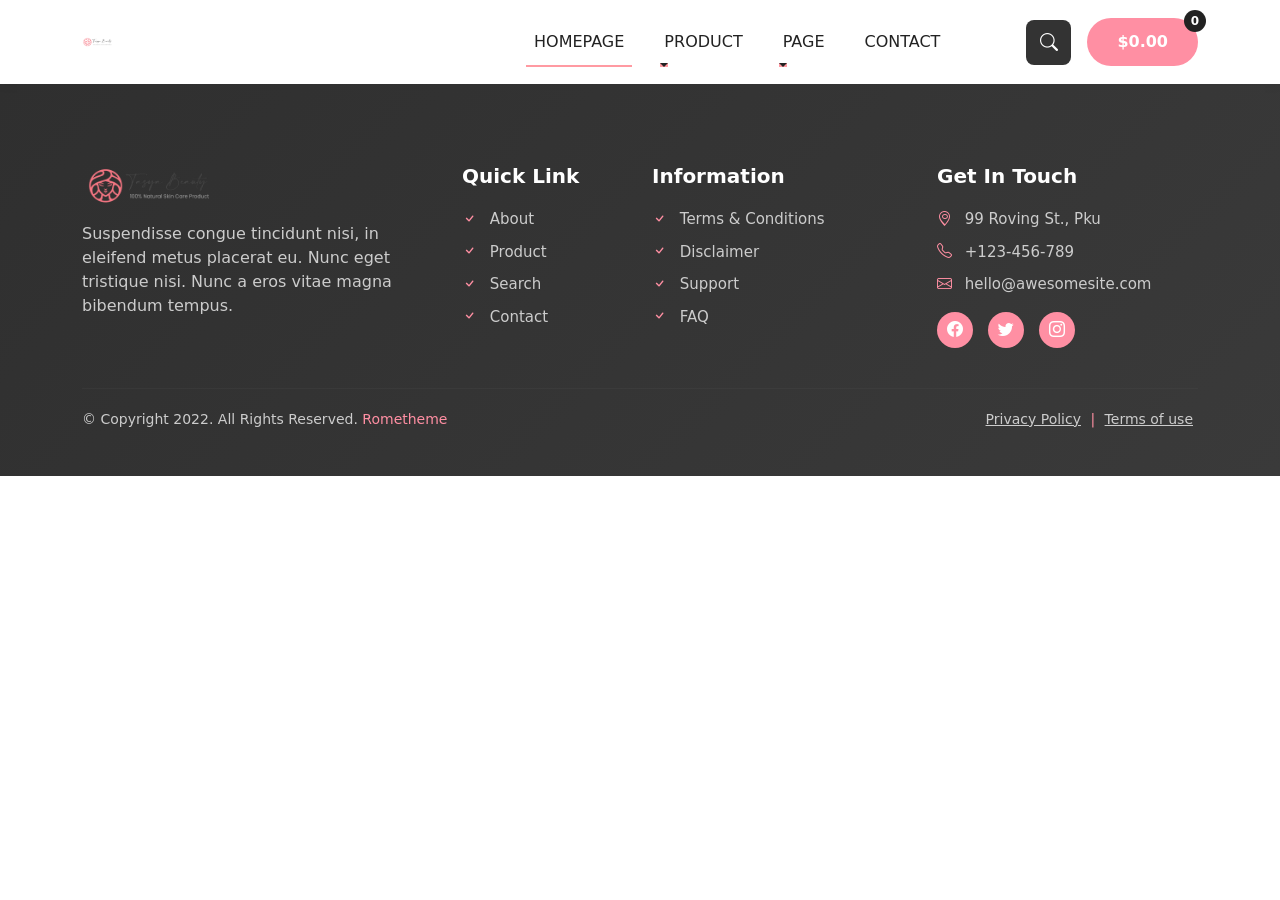
<file: SkinCare_project/product.html>
<!DOCTYPE html>
<html lang="en">
    <head>
        <meta charset="UTF-8">
        <title>Navbar</title>

        <link
            href="https://cdn.jsdelivr.net/npm/bootstrap@5.3.2/dist/css/bootstrap.min.css"
            rel="stylesheet">

        <link
            href="https://cdn.jsdelivr.net/npm/bootstrap-icons/font/bootstrap-icons.css"
            rel="stylesheet">

        <link rel="stylesheet" href="./assests/CSS/style.css">
    </head>

    <body>

        <nav class="navbar navbar-expand-lg custom-navbar">
            <div class="container">

                <a class="navbar-brand d-flex align-items-center" href="#">
                    <img src="./assests/Images/logo.png" alt="Logo"
                        class="logo">
                    <!-- <span class="brand-text ms-2">Tayra Beauty</span> -->
                </a>

                <button class="navbar-toggler" type="button"
                    data-bs-toggle="collapse" data-bs-target="#navbarNav">
                    <span class="navbar-toggler-icon"></span>
                </button>

                <div class="collapse navbar-collapse justify-content-center"
                    id="navbarNav">
                    <ul class="navbar-nav gap-4">
                        <li class="nav-item"><a class="nav-link active"
                                href="#">Homepage</a></li>
                        <li class="nav-item dropdown">
                            <a class="nav-link dropdown-toggle" href="#"
                                data-bs-toggle="dropdown">Product</a>
                            <ul class="dropdown-menu">
                                <li><a class="dropdown-item" href="#">PRODUCT
                                    </a></li>
                                <li><a class="dropdown-item" href="#">SINGLE
                                        PRODUCT
                                    </a></li>
                            </ul>
                        </li>
                        <li class="nav-item dropdown">
                            <a class="nav-link dropdown-toggle" href="#"
                                data-bs-toggle="dropdown">Page</a>
                            <ul class="dropdown-menu">
                                <li><a class="dropdown-item"
                                        href="#">About</a></li>
                                <li><a class="dropdown-item"
                                        href="#">FAQ</a></li>
                                <li><a class="dropdown-item"
                                        href="#">Blog</a></li>
                                <li><a class="dropdown-item"
                                        href="#">SINGLE POST</a></li>
                                <li><a class="dropdown-item"
                                        href="#">404</a></li>
                            </ul>
                        </li>
                        <li class="nav-item"><a class="nav-link"
                                href="#">Contact</a></li>
                    </ul>
                </div>

                <div class="d-flex align-items-center gap-3">
                    <button class="icon-btn">
                        <i class="bi bi-search"></i>
                    </button>
                    <button class="cart-btn">
                        $0.00
                        <span class="cart-count">0</span>
                    </button>
                </div>

            </div>
        </nav>

        <footer class="footer">
            <div class="container">
                <div class="row gy-4">

                    <div class="col-lg-4 col-md-6">
                        <div class="footer-brand">
                            <img src="./assests/Images/logo.png"
                                alt="Tasya Beauty"
                                class="footer-logo">
                            <p>
                                Suspendisse congue tincidunt nisi, in eleifend
                                metus placerat eu.
                                Nunc eget tristique nisi. Nunc a eros vitae
                                magna bibendum tempus.
                            </p>
                        </div>
                    </div>

                    <div class="col-lg-2 col-md-6">
                        <h5 class="footer-title">Quick Link</h5>
                        <ul class="footer-list">
                            <li><i class="bi bi-check"></i> About</li>
                            <li><i class="bi bi-check"></i> Product</li>
                            <li><i class="bi bi-check"></i> Search</li>
                            <li><i class="bi bi-check"></i> Contact</li>
                        </ul>
                    </div>

                    <div class="col-lg-3 col-md-6">
                        <h5 class="footer-title">Information</h5>
                        <ul class="footer-list">
                            <li><i class="bi bi-check"></i> Terms &
                                Conditions</li>
                            <li><i class="bi bi-check"></i> Disclaimer</li>
                            <li><i class="bi bi-check"></i> Support</li>
                            <li><i class="bi bi-check"></i> FAQ</li>
                        </ul>
                    </div>

                    <div class="col-lg-3 col-md-6">
                        <h5 class="footer-title">Get In Touch</h5>
                        <ul class="footer-contact">
                            <li><i class="bi bi-geo-alt"></i> 99 Roving St.,
                                Pku</li>
                            <li><i class="bi bi-telephone"></i>
                                +123-456-789</li>
                            <li><i class="bi bi-envelope"></i>
                                hello@awesomesite.com</li>
                        </ul>

                        <div class="footer-social">
                            <a href="#"><i class="bi bi-facebook"></i></a>
                            <a href="#"><i class="bi bi-twitter"></i></a>
                            <a href="#"><i class="bi bi-instagram"></i></a>
                        </div>
                    </div>

                </div>

                <hr>

                <div class="footer-bottom">
                    <p>© Copyright 2022. All Rights Reserved.
                        <span>Rometheme</span></p>
                    <div class="footer-policy">
                        <a href="#">Privacy Policy</a>
                        <span>|</span>
                        <a href="#">Terms of use</a>
                    </div>
                </div>
            </div>
        </footer>
        <script
            src="https://cdn.jsdelivr.net/npm/bootstrap@5.3.8/dist/js/bootstrap.bundle.min.js"></script>
    </body>
</html>
</file>
<file: SkinCare_project/assests/CSS/style.css>
.custom-navbar {
  padding: 18px 0;
  background: #fff;
  box-shadow: 0 2px 10px rgba(0, 0, 0, 0.05);
}

.logo img{
  height: 80px;
}

.brand-text {
  font-weight: 600;
  font-size: 18px;
}

.nav-link {
  text-transform: uppercase;
  font-weight: 500;
  color: #222 !important;
  position: relative;
  transition: 0.3s;
}

.nav-link::after {
  content: "";
  position: absolute;
  width: 0;
  height: 2px;
  background: #ff9aa2;
  left: 0;
  bottom: -5px;
  transition: 0.3s;
}

.nav-link:hover::after,
.nav-link.active::after {
  width: 100%;
}

.icon-btn {
  width: 45px;
  height: 45px;
  border-radius: 8px;
  background: #333;
  color: #fff;
  border: none;
  font-size: 18px;
  transition: 0.3s;
}

.icon-btn:hover {
  background: #ff9aa2;
}

.cart-btn {
  background: #ff9aa2;
  color: #fff;
  border: none;
  padding: 10px 18px;
  border-radius: 10px;
  font-weight: 600;
  position: relative;
  transition: 0.3s;
}

.cart-btn:hover {
  background: #ff7b87;
}

.cart-count {
  position: absolute;
  top: -8px;
  right: -8px;
  background: #222;
  color: #fff;
  font-size: 12px;
  width: 22px;
  height: 22px;
  border-radius: 50%;
  display: flex;
  align-items: center;
  justify-content: center;
}

.logo {
  height: 10%;
  width: 10%;
}
.search-icon {
  background-color: rgba(0, 0, 0, 0.598);
  padding: 5px 15px;
  border-radius: 4px;
}
.cart-icon {
  background-color: pink;
  padding: 5px 25px;
  border-radius: 4px;
}
.btn-sec1 {
  background-color: pink;
  border-radius: 50px;
  border: none;
  padding: 10px 20px;
}
.btn-sec1 a {
  color: white;
}

.hero-section {
  padding: 90px 0;
  background: #fff;
  position: relative;
  overflow: hidden;
}

.hero-content {
  animation: fadeLeft 1s ease forwards;
}

.organic-tag {
  color: #ff8fa3;
  font-weight: 600;
  letter-spacing: 1px;
  display: inline-block;
  margin-bottom: 20px;
}

.hero-title {
  font-size: 64px;
  font-weight: 800;
  color: #444;
  line-height: 1.15;
  margin-bottom: 25px;
}

.hero-text {
  color: #777;
  max-width: 500px;
  margin-bottom: 35px;
  border-left: 3px solid #ff8fa3;
  padding-left: 15px;
}

.explore-btn {
  background: #ff8fa3;
  color: #fff;
  padding: 14px 32px;
  border-radius: 40px;
  font-weight: 600;
  transition: 0.3s;
}

.explore-btn:hover {
  background: #ff6f87;
  transform: translateY(-3px);
}

.video-link {
  color: #333;
  font-weight: 600;
  text-decoration: none;
  transition: 0.3s;
}

.video-link i {
  font-size: 22px;
  margin-right: 6px;
  color: #ff8fa3;
}

.video-link:hover {
  color: #ff8fa3;
}

.hero-image {
  animation: fadeRight 1s ease forwards;
}

.image-bg {
  background: #ffe9e2;
  border-radius: 120px;
  padding: 40px;
  display: inline-block;
}

.image-bg img {
  max-height: 520px;
}

@keyframes fadeLeft {
  from {
    opacity: 0;
    transform: translateX(-50px);
  }
  to {
    opacity: 1;
    transform: translateX(0);
  }
}

@keyframes fadeRight {
  from {
    opacity: 0;
    transform: translateX(50px);
  }
  to {
    opacity: 1;
    transform: translateX(0);
  }
}

@media (max-width: 991px) {
  .hero-title {
    font-size: 42px;
  }

  .hero-section {
    text-align: center;
  }

  .hero-text {
    margin: 0 auto 30px;
  }

  .image-bg {
    margin-top: 40px;
  }
}

.about-section {
  padding: 100px 0;
  position: relative;
  overflow: hidden;
}

.about-image {
  position: relative;
  animation: fadeLeft 1s ease forwards;
}

.product-img {
  max-width: 100%;
}

.badge-box {
  position: absolute;
  top: 20px;
  left: 0;
  background: #ff8fa3;
  color: #fff;
  padding: 18px 20px;
  border-radius: 16px;
  font-weight: 700;
  font-size: 28px;
  line-height: 1;
}

.badge-box small {
  font-size: 14px;
  font-weight: 500;
}

.about-content {
  animation: fadeRight 1s ease forwards;
}

.section-tag {
  color: #ff8fa3;
  font-weight: 600;
  letter-spacing: 1px;
  display: inline-block;
  margin-bottom: 15px;
}

.about-title {
  font-size: 44px;
  font-weight: 800;
  color: #444;
  margin-bottom: 25px;
}

.about-content p {
  color: #777;
  line-height: 1.7;
  margin-bottom: 18px;
}

.quote-box {
  display: flex;
  gap: 15px;
  margin-top: 25px;
}

.quote-box span {
  width: 3px;
  background: #ff8fa3;
}

.quote-box p {
  margin: 0;
  font-weight: 500;
  color: #555;
}

.signature {
  margin-top: 20px;
  font-family: cursive;
  font-size: 26px;
  color: #333;
}

@keyframes fadeLeft {
  from {
    opacity: 0;
    transform: translateX(-50px);
  }
  to {
    opacity: 1;
    transform: translateX(0);
  }
}

@keyframes fadeRight {
  from {
    opacity: 0;
    transform: translateX(50px);
  }
  to {
    opacity: 1;
    transform: translateX(0);
  }
}

@media (max-width: 991px) {
  .about-title {
    font-size: 34px;
  }

  .about-section {
    text-align: center;
  }

  .badge-box {
    left: 50%;
    transform: translateX(-50%);
  }

  .quote-box {
    justify-content: center;
  }
}

.product-section {
  padding: 100px 0;
  background: #fff;
}

.section-tag {
  color: #ff8fa3;
  font-weight: 600;
  letter-spacing: 1px;
}

.section-title {
  font-size: 46px;
  font-weight: 800;
  color: #444;
  margin: 15px 0;
}

.section-desc {
  max-width: 650px;
  margin: 0 auto;
  color: #777;
}

.product-card {
  background: #fff;
  border-radius: 25px;
  padding: 40px 30px;
  box-shadow: 0 15px 40px rgba(0, 0, 0, 0.08);
  position: relative;
  transition: 0.4s;
  animation: fadeUp 1s ease forwards;
}

.product-card:hover {
  transform: translateY(-12px);
}

.sale-badge {
  position: absolute;
  top: 20px;
  right: 20px;
  background: #ff8fa3;
  color: #fff;
  padding: 6px 12px;
  font-size: 13px;
  border-radius: 50px;
  font-weight: 600;
}

.product-img {
  max-width: 100%;
  height: 220px;
  object-fit: contain;
  margin-bottom: 25px;
}

.product-card h4 {
  font-weight: 700;
  color: #444;
}

.price {
  margin: 10px 0 20px;
}

.price del {
  color: #aaa;
  margin-right: 6px;
}

.price span {
  color: #ff8fa3;
  font-weight: 700;
}

.cart-btn {
  background: #ff8fa3;
  color: #fff;
  padding: 12px 28px;
  border-radius: 30px;
  font-weight: 600;
  transition: 0.3s;
}

.cart-btn:hover {
  background: #ff6f87;
  color: #fff;
}

@keyframes fadeUp {
  from {
    opacity: 0;
    transform: translateY(40px);
  }
  to {
    opacity: 1;
    transform: translateY(0);
  }
}

@media (max-width: 991px) {
  .section-title {
    font-size: 34px;
  }
}

.choose-section {
  padding: 110px 0;
  position: relative;
}

.ingredient-card {
  background: #fff;
  border-radius: 30px;
  padding: 40px 30px;
  box-shadow: 0 20px 45px rgba(0, 0, 0, 0.08);
  border: 2px solid #ff8fa3;
  animation: fadeLeft 1s ease forwards;
}

.ingredient-card h5 {
  font-weight: 700;
  margin-bottom: 20px;
}

.ingredient-list {
  list-style: none;
  padding: 0;
}

.ingredient-list li {
  position: relative;
  padding-left: 25px;
  margin-bottom: 10px;
  color: #555;
}

.ingredient-list li::before {
  content: "✔";
  position: absolute;
  left: 0;
  color: #ff8fa3;
  font-weight: bold;
}

.product-center {
  animation: zoomIn 1s ease forwards;
}

.main-product {
  max-height: 420px;
}

.choose-content {
  animation: fadeRight 1s ease forwards;
}

.choose-title {
  font-size: 40px;
  font-weight: 800;
  color: #444;
  margin: 15px 0 20px;
}

.choose-content p {
  color: #777;
  line-height: 1.7;
}

.trust-box {
  margin-top: 30px;
}

.trust-row {
  display: flex;
  align-items: center;
  gap: 15px;
  margin: 15px 0;
}

.avatars img {
  width: 38px;
  height: 38px;
  border-radius: 50%;
  border: 2px solid #fff;
  margin-left: -10px;
}

.rating span {
  font-weight: 700;
}

.stars {
  color: #ff8fa3;
  font-size: 16px;
}

@keyframes fadeLeft {
  from {
    opacity: 0;
    transform: translateX(-50px);
  }
  to {
    opacity: 1;
    transform: translateX(0);
  }
}

@keyframes fadeRight {
  from {
    opacity: 0;
    transform: translateX(50px);
  }
  to {
    opacity: 1;
    transform: translateX(0);
  }
}

@keyframes zoomIn {
  from {
    opacity: 0;
    transform: scale(0.8);
  }
  to {
    opacity: 1;
    transform: scale(1);
  }
}

@media (max-width: 991px) {
  .choose-title {
    font-size: 32px;
  }

  .choose-section {
    text-align: center;
  }

  .trust-row {
    justify-content: center;
  }
}

.offer-section {
  padding: 90px 0;
  background: #fafafa;
  overflow: hidden;
}

.offer-image {
  animation: fadeLeft 1s ease forwards;
}

.offer-image img {
  max-height: 480px;
}

.offer-content {
  animation: fadeRight 1s ease forwards;
}

.offer-title {
  font-size: 44px;
  font-weight: 800;
  color: #444;
  margin-bottom: 20px;
}

.offer-note {
  font-weight: 600;
  margin-bottom: 10px;
}

.offer-note span {
  color: #ff8fa3;
}

.offer-text {
  color: #777;
  max-width: 480px;
  margin-bottom: 30px;
}

.offer-btn {
  background: #ff8fa3;
  color: #fff;
  padding: 14px 32px;
  border-radius: 40px;
  font-weight: 600;
  transition: 0.3s;
}

.offer-btn i {
  margin-right: 6px;
}

.offer-btn:hover {
  background: #ff6f87;
  color: #fff;
  transform: translateY(-3px);
}

@keyframes fadeLeft {
  from {
    opacity: 0;
    transform: translateX(-50px);
  }
  to {
    opacity: 1;
    transform: translateX(0);
  }
}

@keyframes fadeRight {
  from {
    opacity: 0;
    transform: translateX(50px);
  }
  to {
    opacity: 1;
    transform: translateX(0);
  }
}

@media (max-width: 991px) {
  .offer-section {
    text-align: center;
  }

  .offer-title {
    font-size: 32px;
  }

  .offer-text {
    margin: 0 auto 25px;
  }

  .offer-image img {
    margin-bottom: 30px;
  }
}

.product-section {
  padding: 90px 0;
  background: #fff;
}

.section-tag {
  color: #ff8fa3;
  font-weight: 600;
  letter-spacing: 2px;
  font-size: 14px;
}

.section-title {
  font-size: 42px;
  font-weight: 800;
  color: #444;
  margin: 15px 0;
}

.section-desc {
  max-width: 650px;
  margin: 0 auto;
  color: #777;
}

.product-card {
  background: #fff;
  border-radius: 25px;
  padding: 40px 25px;
  text-align: center;
  box-shadow: 0 20px 40px rgba(0, 0, 0, 0.06);
  transition: 0.4s;
  animation: fadeUp 1s ease forwards;
}

.product-card:hover {
  transform: translateY(-12px);
}

.product-img {
  max-height: 220px;
  margin-bottom: 25px;
  transition: 0.4s;
}

.product-card:hover .product-img {
  transform: scale(1.05);
}

.product-card h5 {
  font-weight: 700;
  margin-bottom: 8px;
}

.price {
  color: #555;
  margin-bottom: 20px;
}

.cart-btn {
  background: #ff8fa3;
  color: #fff;
  padding: 12px 30px;
  border-radius: 30px;
  font-weight: 600;
  transition: 0.3s;
}

.cart-btn:hover {
  background: #ff6f87;
  color: #fff;
}

@keyframes fadeUp {
  from {
    opacity: 0;
    transform: translateY(40px);
  }
  to {
    opacity: 1;
    transform: translateY(0);
  }
}

@media (max-width: 991px) {
  .section-title {
    font-size: 32px;
  }
}

.blog-section {
  padding: 100px 0;
  background: #fff;
}

.blog-wrapper {
  border: 2px solid #ff9aa9;
  border-radius: 35px;
  padding: 40px;
}

.main-blog {
  background: #fff;
  border-radius: 25px;
  overflow: hidden;
  box-shadow: 0 20px 40px rgba(0, 0, 0, 0.08);
  animation: fadeUp 1s ease;
}

.main-blog img {
  width: 100%;
  height: auto;
}

.blog-content {
  padding: 25px;
}

.blog-content h4 {
  font-weight: 700;
  margin-bottom: 10px;
}

.blog-content p {
  color: #777;
}

.blog-content a {
  color: #ff8fa3;
  font-weight: 600;
  display: inline-block;
  margin-top: 10px;
}

.blog-meta {
  font-size: 14px;
  color: #aaa;
  margin-top: 15px;
}

.side-blog {
  display: flex;
  gap: 15px;
  background: #fff;
  padding: 15px;
  border-radius: 20px;
  margin-bottom: 20px;
  box-shadow: 0 15px 30px rgba(0, 0, 0, 0.06);
  transition: 0.4s;
  animation: fadeUp 1.2s ease;
}

.side-blog:hover {
  transform: translateY(-6px);
}

.side-blog img {
  width: 100px;
  height: 100px;
  object-fit: cover;
  border-radius: 15px;
}

.side-blog h5 {
  font-weight: 700;
  margin-bottom: 5px;
}

.side-blog span {
  font-size: 13px;
  color: #aaa;
}

.side-blog p {
  font-size: 14px;
  color: #777;
}

.side-blog a {
  color: #ff8fa3;
  font-weight: 600;
  font-size: 14px;
}

@keyframes fadeUp {
  from {
    opacity: 0;
    transform: translateY(40px);
  }
  to {
    opacity: 1;
    transform: translateY(0);
  }
}

@media (max-width: 991px) {
  .blog-wrapper {
    padding: 20px;
  }
}

.faq-section {
  background-color: #fff;
}

.faq-tag {
  color: #ff6b81;
  font-weight: 600;
  letter-spacing: 1px;
}

.faq-title {
  font-size: 40px;
  font-weight: 700;
  color: #333;
}

.faq-desc {
  color: #777;
  max-width: 480px;
}

.faq-active h5 {
  color: #ff6b81;
  font-weight: 600;
}

.faq-active p {
  color: #666;
  font-size: 15px;
  line-height: 1.7;
}

.faq-list {
  list-style: none;
  padding: 0;
}

.faq-list li {
  font-weight: 600;
  color: #333;
  margin-bottom: 12px;
}

.faq-list i {
  color: #ff6b81;
}

.faq-image-wrapper {
  background: #ffeae4;
  border-radius: 40px;
  padding: 40px;
  display: inline-block;
}

.faq-image-wrapper img {
  max-height: 420px;
}


.footer {
  background: linear-gradient(135deg, #2f2f2f, #3a3a3a);
  color: #ccc;
  padding: 80px 0 30px;
}

.footer-logo {
  width: 150px;
  margin-bottom: 15px;
}

.footer-title {
  color: #fff;
  font-weight: 600;
  margin-bottom: 20px;
}

.footer-list,
.footer-contact {
  list-style: none;
  padding: 0;
}

.footer-list li,
.footer-contact li {
  margin-bottom: 10px;
  font-size: 15px;
}

.footer-list i,
.footer-contact i {
  color: #ff8fa3;
  margin-right: 8px;
}

.footer-social a {
  display: inline-flex;
  width: 36px;
  height: 36px;
  background: #ff8fa3;
  color: #fff;
  border-radius: 50%;
  align-items: center;
  justify-content: center;
  margin-right: 10px;
  transition: 0.3s;
}

.footer-social a:hover {
  transform: translateY(-4px);
  background: #ff6f87;
}

.footer hr {
  border-color: rgba(255,255,255,0.1);
  margin: 40px 0 20px;
}

.footer-bottom {
  display: flex;
  justify-content: space-between;
  flex-wrap: wrap;
  font-size: 14px;
}

.footer-bottom span {
  color: #ff8fa3;
}

.footer-policy a {
  color: #ccc;
  margin: 0 5px;
}

.footer-policy a:hover {
  color: #ff8fa3;
}

@media (max-width: 768px) {
  .footer-bottom {
    text-align: center;
    gap: 10px;
    justify-content: center;
  }
}
</file>
